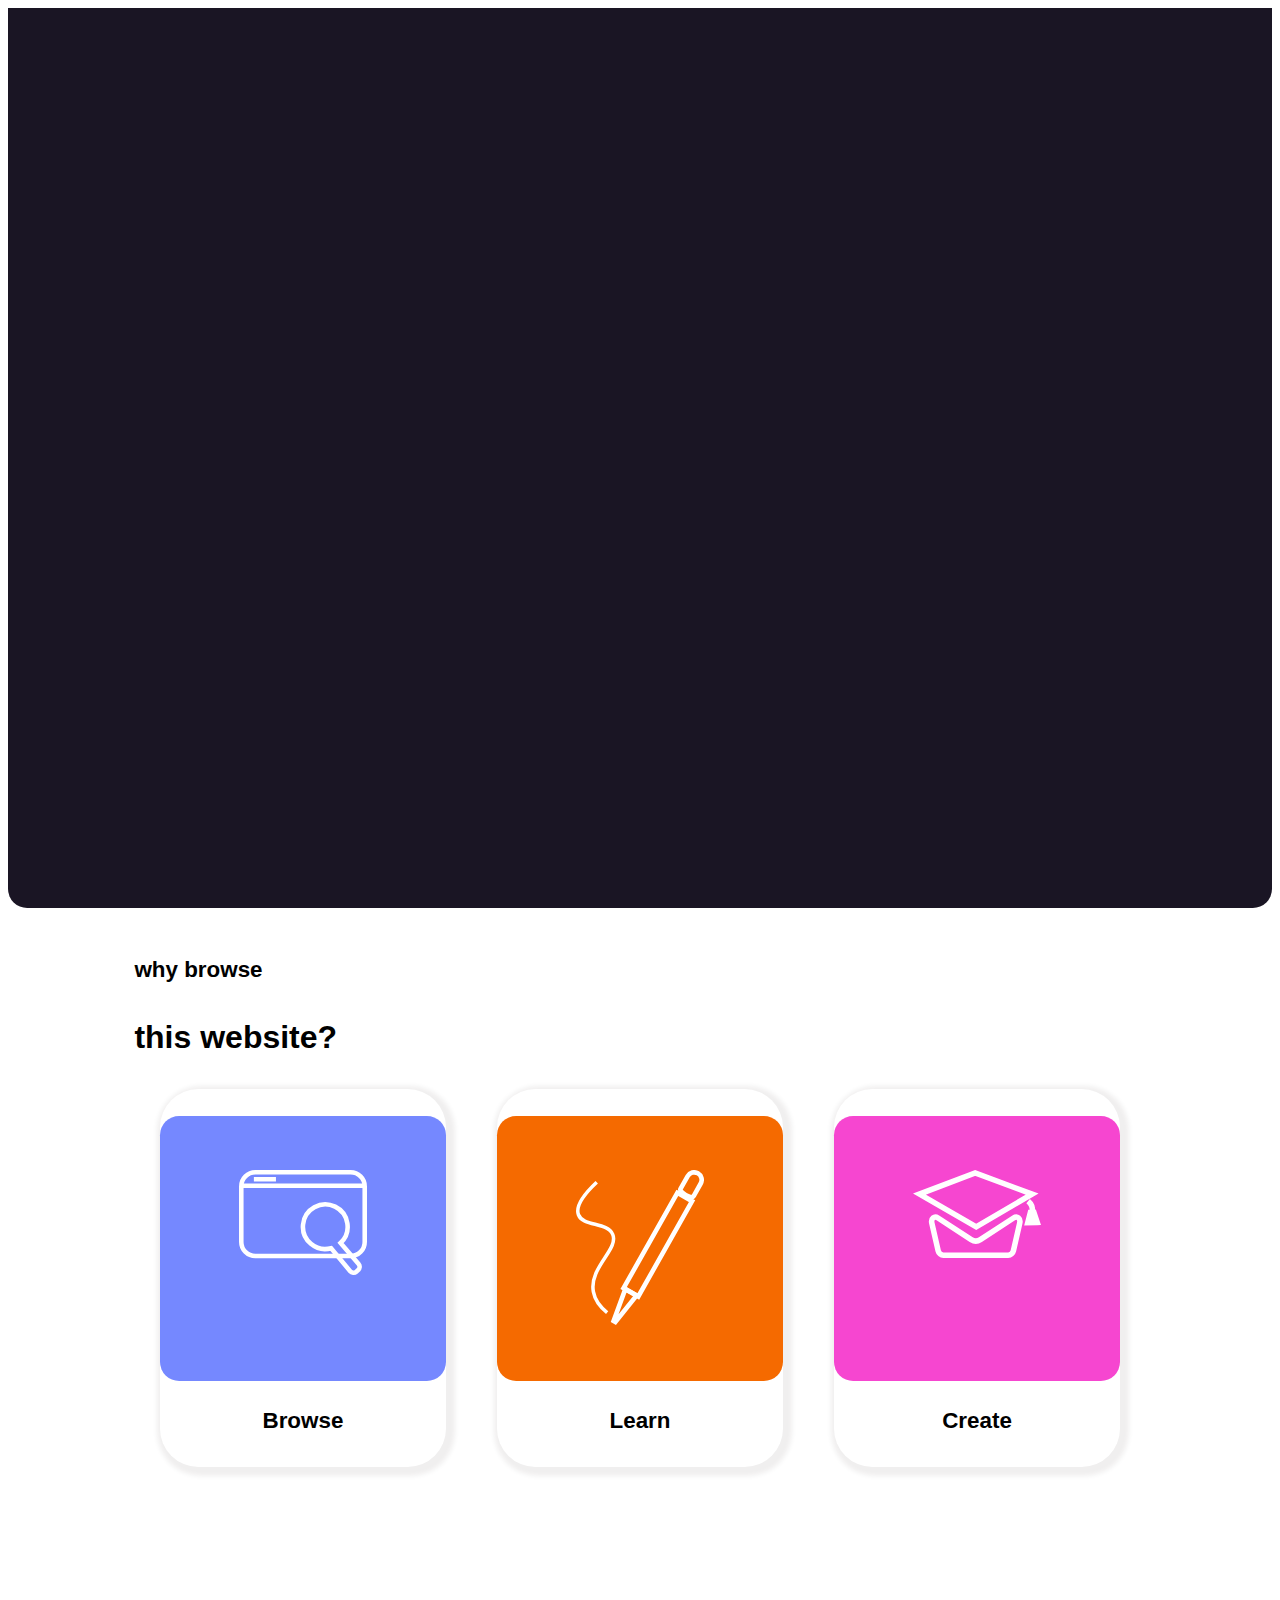
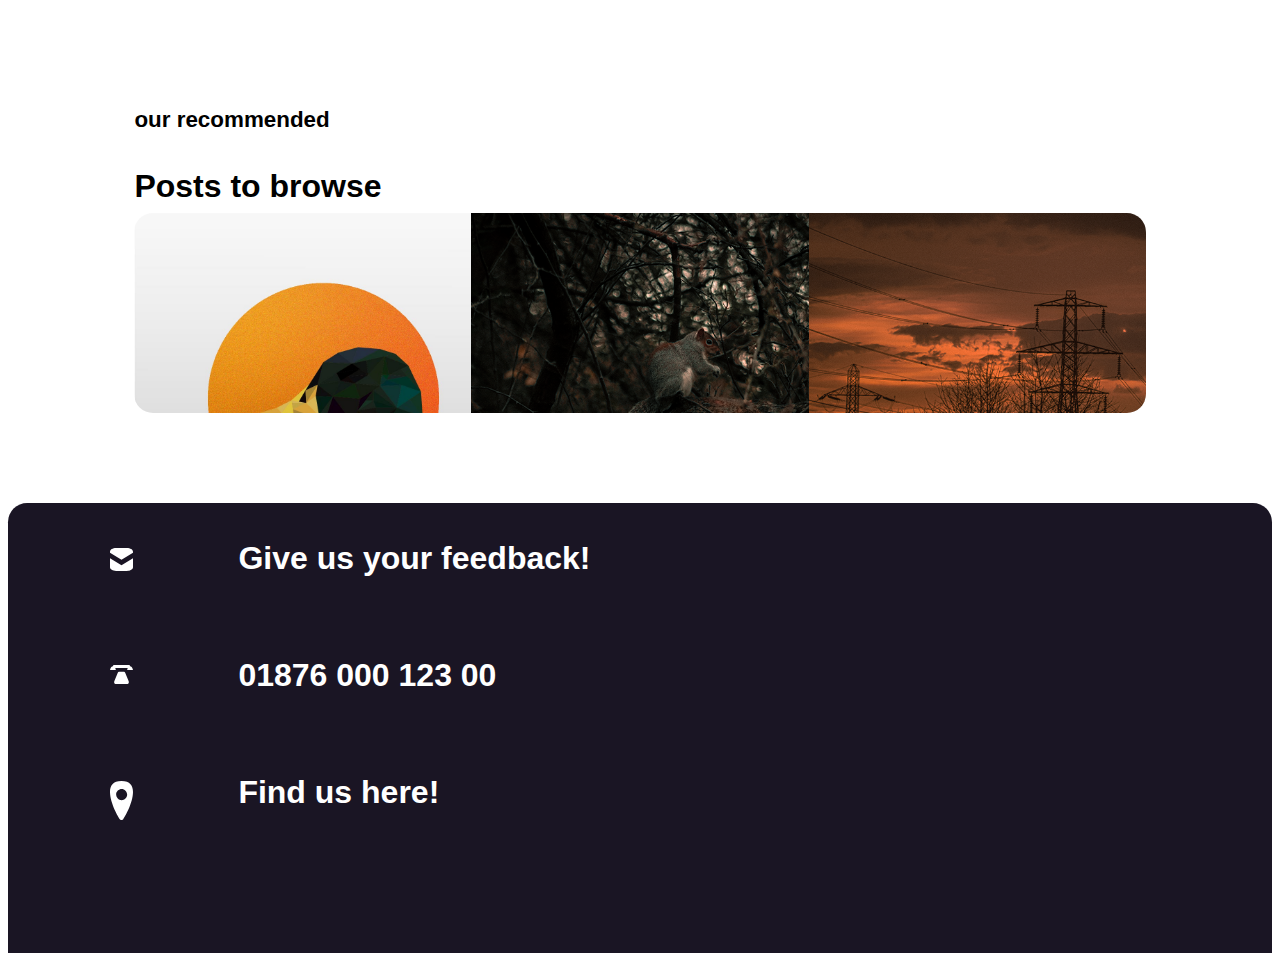
<file: Index.html>
<!DOCTYPE html>
<html lang="en" dir="ltr">

<head>
  <meta charset="utf-8">
  <meta name="viewport" content="width=device-width, initial-scale=1.0" />
  <link rel="stylesheet" href="CSS\Style.CSS">
  <title>Homepage</title>
  <script src="Javascript\Script.js"></script>
</head>

<body>



  <menu>
    <img class="Logo" src="Images\Icons\Logo\Light\Big\LogoLightBig.svg" alt="'Dutton Media'Logo">
        <div class="MenuButton">
          <a class="linkArea" href="Index.html" style="opacity: 40%;"><strong>Home</strong></a>
          <!--The 'a class=' identifies what this anchor is, the 'href' being the location where it will send the user, the <a></a> surrounding the word indicating that it will be utilised as the button in this scenario-->
          <a class="linkArea" href="Photography.html"><strong>Photograhy</strong></a>
          <a class="linkArea" href="DigitalArt.html"><strong>Digital Art</strong></a>
          <a class="linkArea" href="Animation.html"><strong>Animation</strong></a>
          <a class="linkArea" href="About.html"><strong>About us</strong></a>
          <a class="linkArea" href="Contact.html"><strong>Contact us</strong></a>
          <!--this is repeated 5 more times, creating a list which can be later CSS styled into a more apt menu-->
        </div>
  </menu>



      <header>
        <h1>hello</h1>
        <p class="TagLine">Welcome to <strong>DUTTON MEDIA</strong>, a collection of work created within my free time</p>
        <section class="MoveHomeHeadArt"><div class="center"><img id="img" src="Images\HeaderAnimations\WomanWaveAnim\womanwave0001.svg"></div></section>
      </header>
  <!--Juxtaposing the other page's '<header>' elements, this one is animated, the key identifier being the "img id="img"", pointing the html to the Javascript coding for the animation-->



  <article>
      <section>
        <h3>why browse</h3>
          <h2>this website?</h2>
      </section>
    
<!--Semantic tags once again being utilised-->

    <section>
      <div class="AboutButtons">
        <div class="AboutBox">
          <div class="AboutImage1" onclick="on()"><img id="AboutIcon" src="Images\Icons\Browse\BrowseIcon.svg" alt="Browse"></div>
          <!-- Once again, the W3Schools' (W3 Schools (2022)How TO - Overlay, How To Create an Overlay Effect. Available at:https://www.w3schools.com/howto/howto_css_overlay.asp (Accessed: April 28, 2022)) was utilised, allowing for the text boxes here to be created in the same fashion as was done before (in the 'About' section).-->
          <h3 class="AboutTXT">Browse</h3>
        </div>
            <div class="AboutBox">
              <div class="AboutImage2" onclick="on1()"><img id="AboutIcon" src="Images\Icons\Create\Create.svg" alt="Learn"></div>
              <h3 class="AboutTXT">Learn</h3>
            </div>
        <div class="AboutBox">
          <div class="AboutImage3 " onclick="on2()"><img id="AboutIcon" src="Images\Icons\Learn\Learn.svg" alt="Create"></div>
          <h3 class="AboutTXT">Create</h3>
        </div>
      </div>
  </section>


      <section>
            <div id="TextBox">
             
              <div id="TextBoxContent"><strong>Browse the content featured across the website, from photos to animated video and digital illustrations.</strong></div>
              <div class="closeIt" onclick="off()"><h4>x</h4></div>
            </div>
                <div id="TextBox1">
                  <div id="TextBoxContent"><strong>Learn from the featured content, from technical specifications of photos, to the editing processes behind animations and digital illustrations.</strong></div>
                  <div class="closeIt" onclick="off1() "><h4>x</h4></div>
                </div>
            <div id="TextBox2">
              <div id="TextBoxContent"><strong>From the knowledge and ideas presented here, learn to make your own creative projects!</strong></div>
              <div class="closeIt" onclick="off2()"><h4>x</h4></div>
            </div>
        </section>

<br><br><br>
            <section>
              <h3>our recommended</h3>
                <h2>Posts to browse</h2>
            </section>


        <section>
           <!-- employing new techniques, this tab was different from the rest, it's composure completely new. As such, the recommended psots had new DIV's created in a 'Section' semantic tag.-->
          <div class="ReccomendedContainer">
            <div class="Recommended1"><a href="DigitalArt.html">
              <img id="RecImg1" src="Images\Illustrations\Big\Duck.jpg" alt="Polygon Duck"></a>
              <!--here, images were surrounded with hyperlinks, the image also recieving an ID as to allow for later image scaling and adjustments-->
            </div>
            <div class="Recommended2"><a href="Photography.html">
              <img id="RecImg2" src="Images\Photos\Big\Animals\OBJCT.jpg" alt="Squirrel"></a>
            </div>
            <div class="Recommended3"><a href="Photography.html">
              <img id="RecImg3" src="Images\Photos\Big\ManmadeStructures\OBJCT_3.jpg" alt="PowerLines"></a>
            </div>
          </div>
        </section>
  </article>
  <footer>
    <div class="FooterGroup">
        <a href="Contact.html"><div class="FooterICON">
        <img id="FOOTERsvg" src="Images\Icons\Footer\ContactIcons\EmailLight.svg" alt="Message Icon">
      </div></a>
      <div class="FooterText">
        <h4>Give us your feedback!</h4>
      </div>
    </div>


    <div class="FooterGroup">
        <a href="Contact.html"><div class="FooterICON">
        <img id="FOOTERsvg" src="Images\Icons\Footer\ContactIcons\TelephoneLight.svg" alt="Phone Icon">
      </div></a>
      <div class="FooterText">
        <h4>01876 000 123 00</h4>

      </div>
    </div>




    <div class="FooterGroup">
      <a href="Contact.html"><div class="FooterICON">
        <img id="FOOTERsvg" src="Images\Icons\Footer\ContactIcons\LocationLight.svg" alt="Location Icon">
      </div></a>
      <div class="FooterText">
        <h4>Find us here!</h4>

      </div>
    </div>

  </footer>
</body>

</html>
</file>
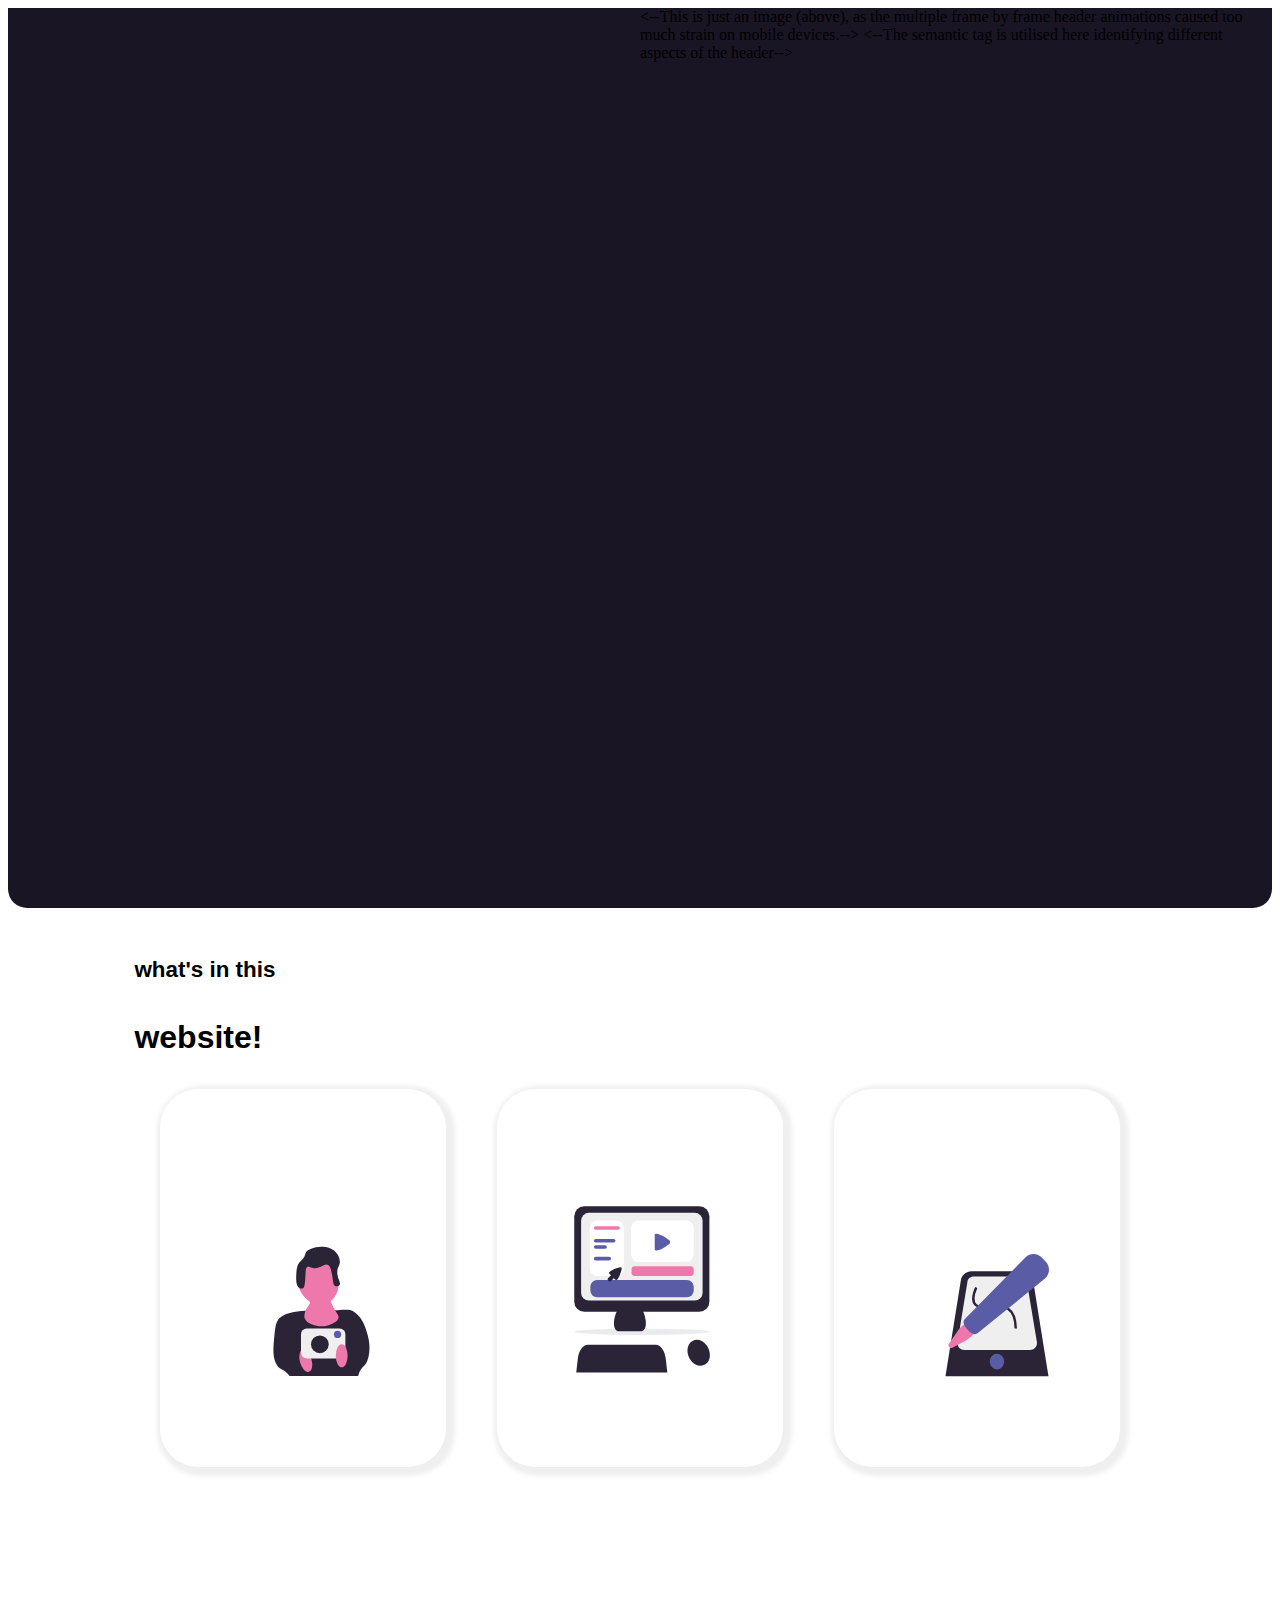
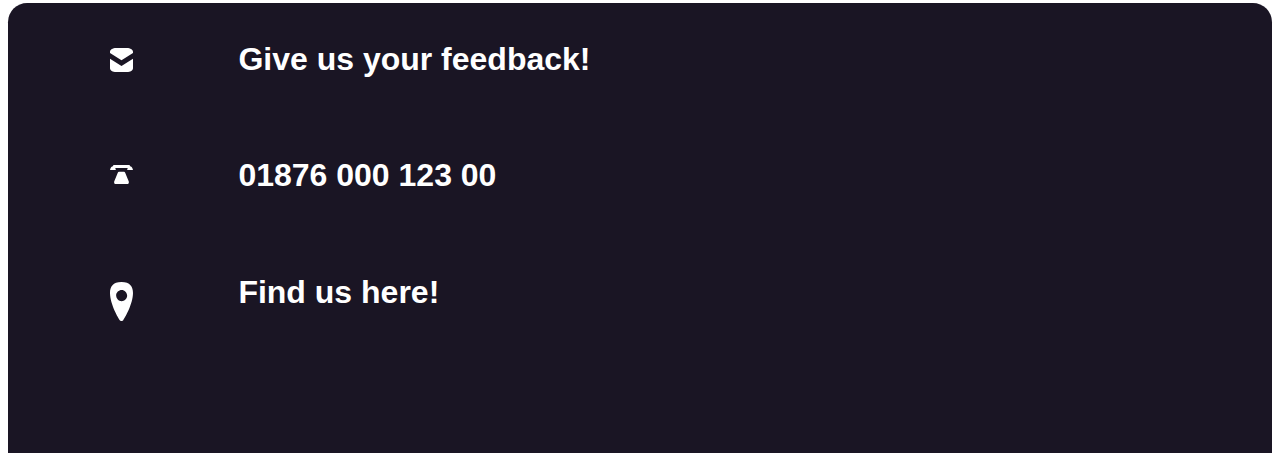
<file: About.html>
<!DOCTYPE html>
<html lang="en" dir="ltr">

<head>
  <meta charset="utf-8">
  <meta name="viewport" content="width=device-width, initial-scale=1.0" />
  <!-- this aids in resposive webs design, scaling contents based upon the device utilised to view the website -->
  <link rel="stylesheet" href="CSS\Style.CSS">
  <title>About us</title>
  <script src="Javascript\Script.js"></script>
   <!-- This links the Javascript file to the html, allowing for complex javascript tasks to be completed and effect tiems here-->
</head>

<body>
  <!--Here you can see many examples of Semantic Tags (as well as lots more throughout the code), this is utilised to help differentiate content for both computers and coders, helping both understand what they're seeing-->
  <menu>
    <img class="Logo" src="Images\Icons\Logo\Light\Big\LogoLightBig.svg" alt="'Dutton Media'Logo">
    <!--As they can be infinitely scaled up, '.SVG' assets were utilised for logos, allowing for a reponsive logo to match the websites reposnive design.-->

        <div class="MenuButton">
          <a class="linkArea" href="Index.html"><strong>Home</strong></a>
          <a class="linkArea" href="Photography.html"><strong>Photograhy</strong></a>
          <a class="linkArea" href="DigitalArt.html"><strong>Digital Art</strong></a>
          <a class="linkArea" href="Animation.html"><strong>Animation</strong></a>
          <a class="linkArea" href="About.html" style="opacity: 40%;"><strong>About us</strong></a>
          <a class="linkArea" href="Contact.html"><strong>Contact us</strong></a>
        </div>
  </menu>



      <header>
        <h1>about</h1>
        <p class="TagLine">Learn what this <strong>WEBSITE'S</strong> about and what content it contains</p>
        <!--the class is utilised on this paragraph a to allow for later adjustments of the text values of the paragrpah without affecting the orignal adjustment-->
        <section class="MoveHomeHeadArt4"><div class="center4"><img src="Images\HeaderAnimations\AboutAnim\About0040.svg"></div></section>
        <--This is just an image (above), as the multiple frame by frame header animations caused too much strain on mobile devices.-->
        <--The semantic tag is utilised here identifying different aspects of the header-->
      </header>



  <article>

    <section>
      <h3>what's in this</h3>
      <h2>website!</h2>
      <!--Different header tags are utilised throughout the document signifying various depths of headers and content in relation to one another-->
    </section>

        <section>
          <div class="AboutButtons">
            <div class="AboutBox">
              <!-- Below, the W3Schools' (W3 Schools (2022)How TO - Overlay, How To Create an Overlay Effect. Available at:https://www.w3schools.com/howto/howto_css_overlay.asp (Accessed: April 28, 2022)) was utilised, allowing for a text box to appear and disappear with some mild adjustments to its CSS stylings).-->
              <div class="AboutImage" onclick="on()"><img id="AboutIconNEW" src="Images\Icons\About\TabArt.svg" alt="Browse"></div>
            </div> <!--The "on()" function was moved from its original button to the image grouping, allowing for the entire image to be selected and activate the text box appearance-->
                <div class="AboutBox">
                  <div class="AboutImage" onclick="on1()"><img id="AboutIconNEW" src="Images\Icons\About\TabArt2.svg" alt="Learn"></div>
                </div>
            <div class="AboutBox">
              <div class="AboutImage" onclick="on2()"><img id="AboutIconNEW" src="Images\Icons\About\TabArt3.svg" alt="Create"></div>
            </div>
          </div>
      </section>

      <section>
            <div id="TextBox">
              <div id="TextBoxContent"><strong>View the photography that I have explored, researched and experimented within my own time, as well as presenting the overall technical details of the various images across three individual themes.</strong></div>
              <div class="closeIt" onclick="off()"><h4>x</h4></div>
              
            </div>
                <div id="TextBox1">
                  <div id="TextBoxContent"><strong>See the end products of short videos I have planned and created in my spare time and the editing processes which I applied to them.</strong></div>
                  <div class="closeIt" onclick="off1() "><h4>x</h4></div> <!--here, the onclick listener is moved from its original button to an 'x'-->
                </div>
            <div id="TextBox2">
              <div id="TextBoxContent"><strong>Explore through the various digital illustrations which I have created in my spare time and my working process behind creating them.</strong></div>
              <div class="closeIt" onclick="off2()"><h4>x</h4></div>
            </div>
        </section>


  </article>




<!-- as explained prior, semantic elemetns were utilised, the footer not an acception for this-->
  <footer>
    <div class="FooterGroup">
        <a href="Contact.html"><div class="FooterICON">
        <img id="FOOTERsvg" src="Images\Icons\Footer\ContactIcons\EmailLight.svg" alt="Message Icon">
      </div></a>
      <div class="FooterText">
        <h4>Give us your feedback!</h4>
      </div>
    </div>
    
    <!--the footer had information separated into several DIV's for ease of traversing the files and arranging their contents with CSS styling-->


    <div class="FooterGroup">
        <a href="Contact.html"><div class="FooterICON">
        <img id="FOOTERsvg" src="Images\Icons\Footer\ContactIcons\TelephoneLight.svg" alt="Phone Icon">
      </div></a>
      <div class="FooterText">
        <h4>01876 000 123 00</h4>

      </div>
    </div>

    <div class="FooterGroup">
      <a href="Contact.html"><div class="FooterICON">
        <!--The Respective pages for these icons were then linked accordingly-->
        <img id="FOOTERsvg" src="Images\Icons\Footer\ContactIcons\LocationLight.svg" alt="Location Icon">
      </div></a>
      <div class="FooterText">
        <h4>Find us here!</h4>

      </div>
    </div>

  </footer>
</body>

</html>
</file>
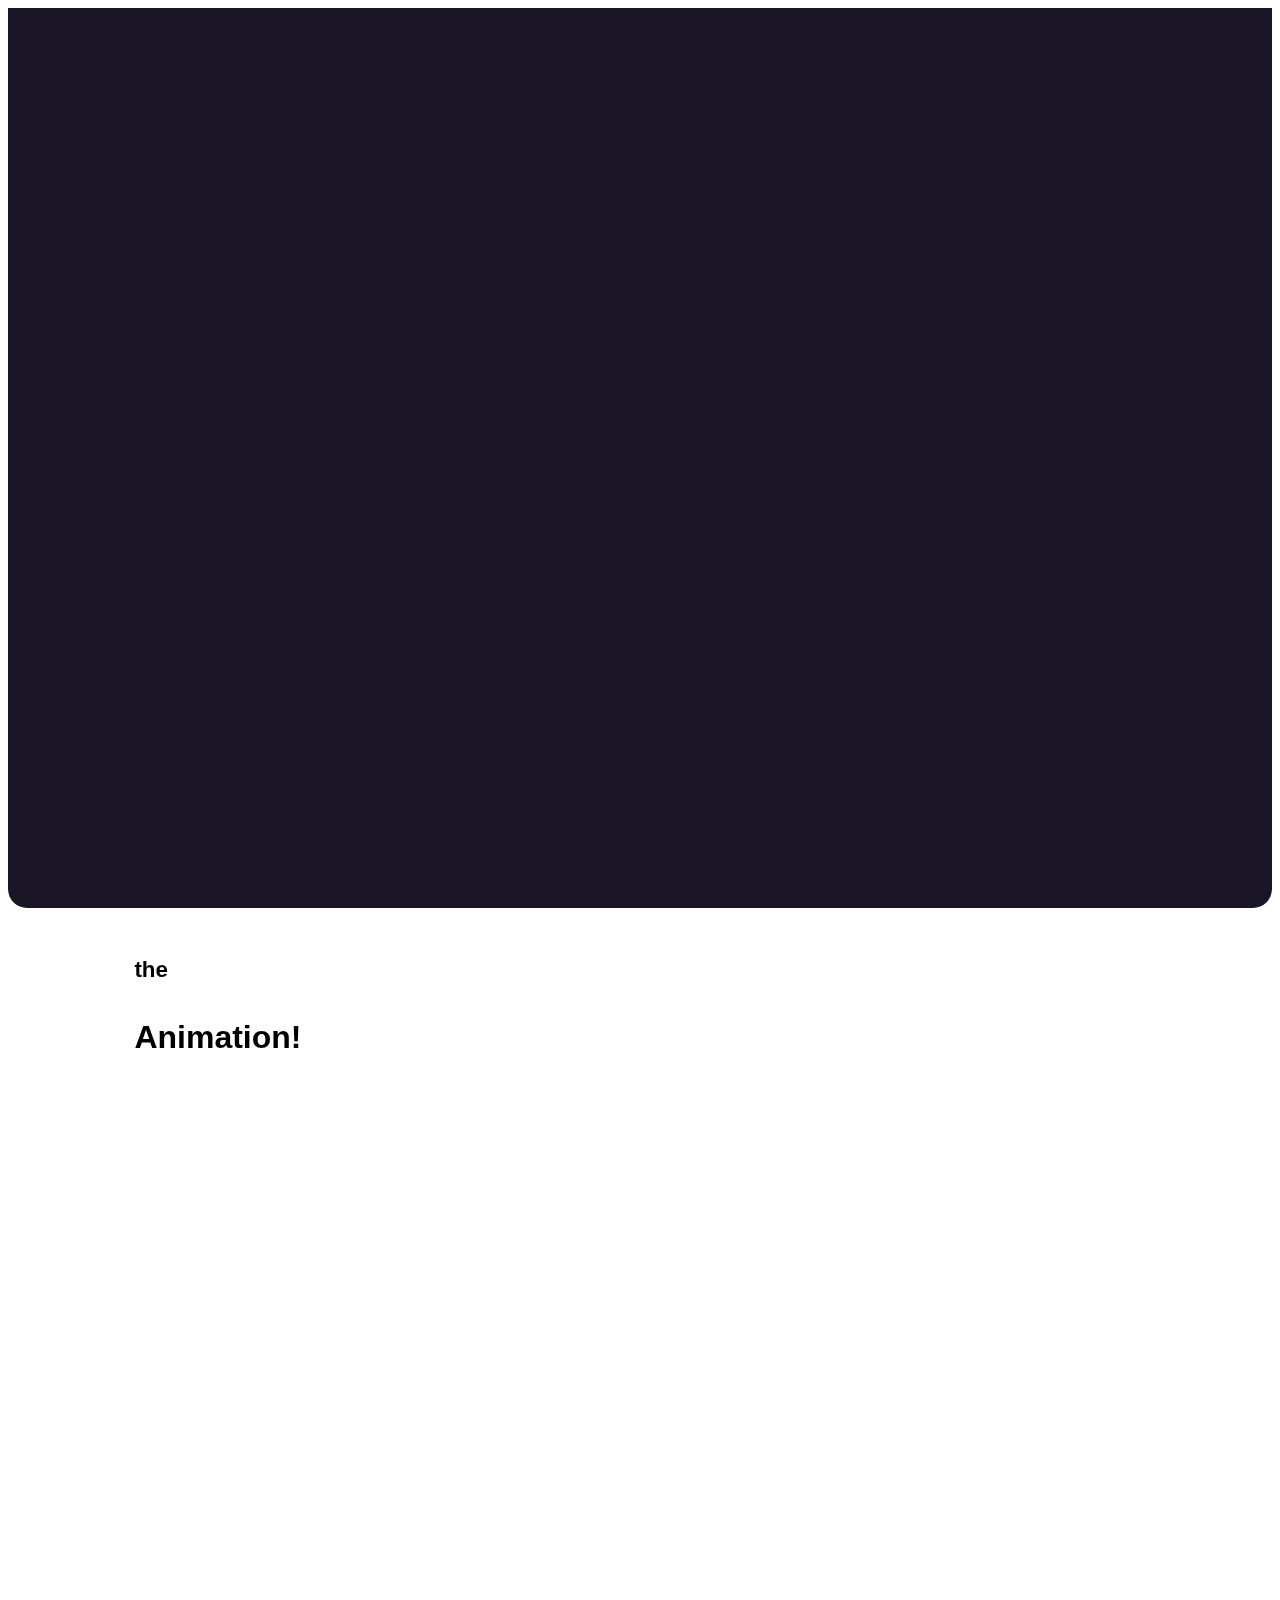
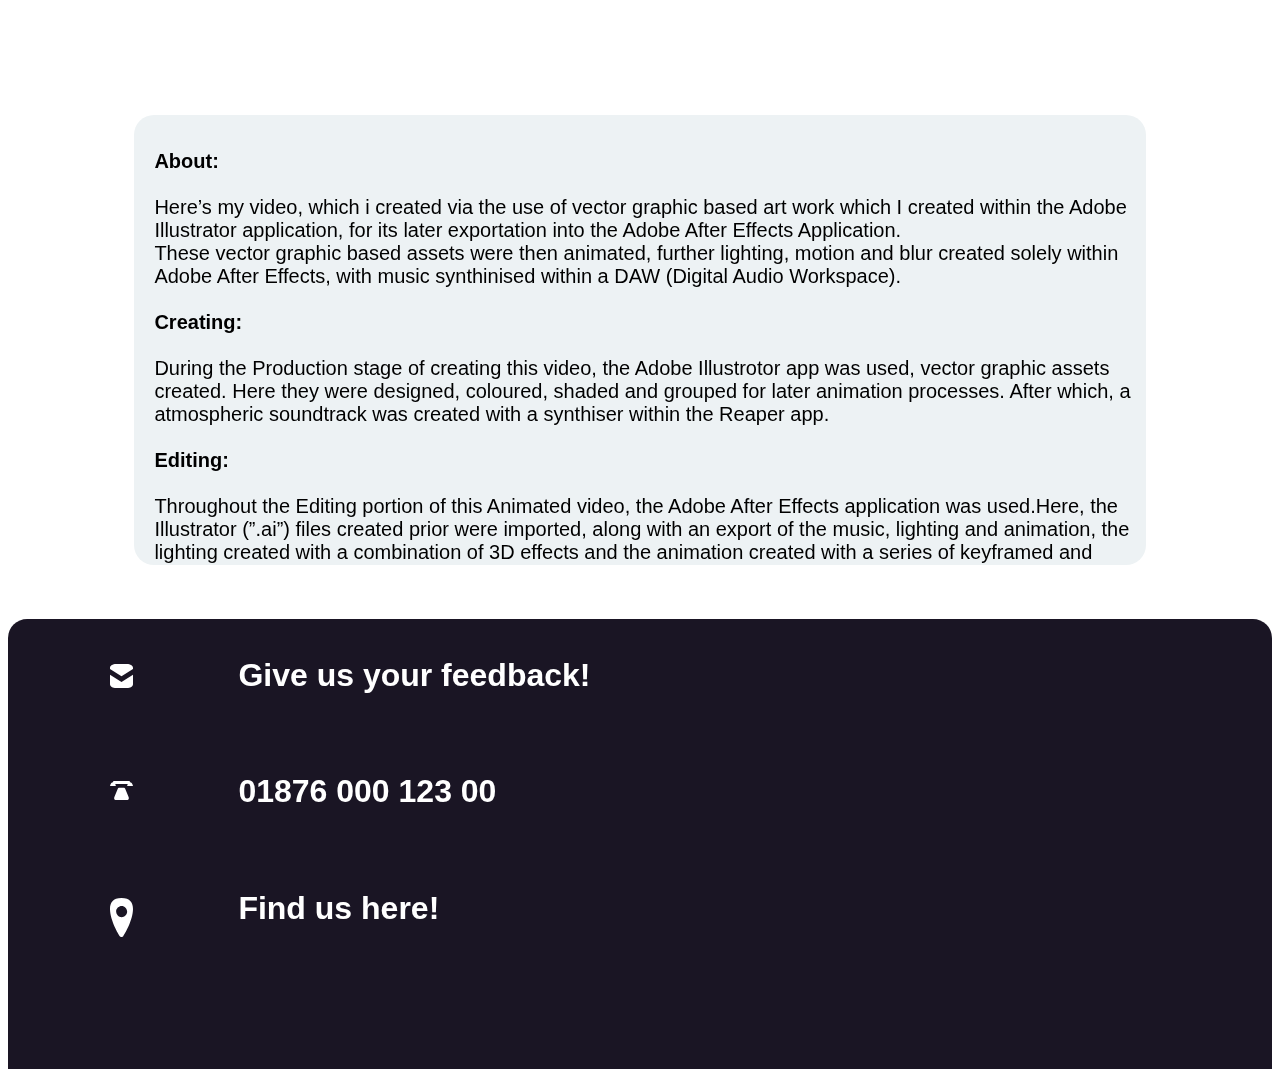
<file: Animation.html>
<!DOCTYPE html>
<html lang="en" dir="ltr">

<head>
  <meta charset="utf-8">
  <meta name="viewport" content="width=device-width, initial-scale=1.0" />
  <link rel="stylesheet" href="CSS\Style.CSS">
  <title>Animation</title>
  <script src="Javascript\Script.js"></script>
</head>

<body>
  <menu>
    <img class="Logo" src="Images\Icons\Logo\Light\Big\LogoLightBig.svg" alt="'Dutton Media'Logo">

        <div class="MenuButton">
          <a class="linkArea" href="Index.html" ><strong>Home</strong></a>
          <a class="linkArea" href="Photography.html"><strong>Photograhy</strong></a>
          <a class="linkArea" href="DigitalArt.html"><strong>Digital Art</strong></a>
          <a class="linkArea" href="Animation.html" style="opacity: 40%;"><strong>Animation</strong></a>
          <!--to idnetify what page the user is on, this inline style (opacity) was utilised on each page's 'current tab', easing accesibility and traversal of the website-->
          <a class="linkArea" href="About.html"><strong>About us</strong></a>
          <a class="linkArea" href="Contact.html"><strong>Contact us</strong></a>
        </div>
  </menu>



      <header>
        <script id="headerHomeAnim"></script>
        <h1>animation</h1>
        <p class="TagLine">Disocver my <strong>ANIMATION</strong>, and how it was made!</p>
        <!--The strong Value is utilised here, making the text it surrounds bold and a visual stand-out-->
        <section class="MoveHomeHeadArt5"><div class="center5"><img src="Images\HeaderAnimations\AnmationCircAnim\Anim0003.svg"></div></section>
      </header>

<!--See 'About' for insight for more insight on the above information-->

  <article>
    <section>
      <h3>the</h3>
      <h2>Animation!</h2>
      <!--H elements once again used, now in a stylistic fashion allowin control and visually customisation of different lines of text in a title.-->
    </section>


    <section>
      <!-- in order to embed the animation, it was uploaded onto Youtube, the video then embeded into the code by utilising the 'Share>Embed' chain of actions, simply pasting in the below "iframe", allowing for high video quality on the website without a loss of user or site performance-->
      <iframe src="https://www.youtube.com/embed/oAG-PljitoQ" title="YouTube video player" frameborder="0" allow="accelerometer; autoplay; clipboard-write; encrypted-media; gyroscope; picture-in-picture" allowfullscreen></iframe>
    </section>
<br>

    <section class="AnimDesc">
      <p id="animPara"><strong>About:</strong><br><br>
        Here’s my video, which i created via the use of vector graphic based art work which I created within the Adobe Illustrator application, for its later exportation into the Adobe After Effects Application.
        <br>These vector graphic based assets were then animated, further lighting, motion and blur created solely within Adobe After Effects, with music synthinised within a DAW (Digital Audio Workspace).
        <br><br>
        <strong>Creating:</strong><br><br>
        During the Production stage of creating this video, the Adobe Illustrotor app was used, vector graphic assets created. Here they were designed, coloured, shaded and grouped for later animation processes. After which, a atmospheric soundtrack was created with a synthiser within the Reaper app.
        <br><br>
        <strong>Editing:</strong><br><br>
        Throughout the Editing portion of this Animated video, the Adobe After Effects application was used.Here, the Illustrator (”.ai”) files created prior were imported, along with an export of the music, lighting and animation, the lighting created with a combination of 3D effects and the animation created with a series of keyframed and parented compositions.

      </p>

    </section>


<!--semantic Elements again utilised, separating the code-->
  </article>




  <br><br><br>
  <footer>
    <div class="FooterGroup">
        <a href="Contact.html"><div class="FooterICON">
        <img id="FOOTERsvg" src="Images\Icons\Footer\ContactIcons\EmailLight.svg" alt="Message Icon">
      </div></a>
      <div class="FooterText">
        <h4>Give us your feedback!</h4>
      </div>
    </div>


    <div class="FooterGroup">
        <a href="Contact.html"><div class="FooterICON">
        <img id="FOOTERsvg" src="Images\Icons\Footer\ContactIcons\TelephoneLight.svg" alt="Phone Icon">
      </div></a>
      <div class="FooterText">
        <h4>01876 000 123 00</h4>

      </div>
    </div>

    <div class="FooterGroup">
      <a href="Contact.html"><div class="FooterICON">
        <img id="FOOTERsvg" src="Images\Icons\Footer\ContactIcons\LocationLight.svg" alt="Location Icon">
      </div></a>
      <div class="FooterText">
        <h4>Find us here!</h4>

      </div>
    </div>
  </footer>
</body>

</html>
</file>
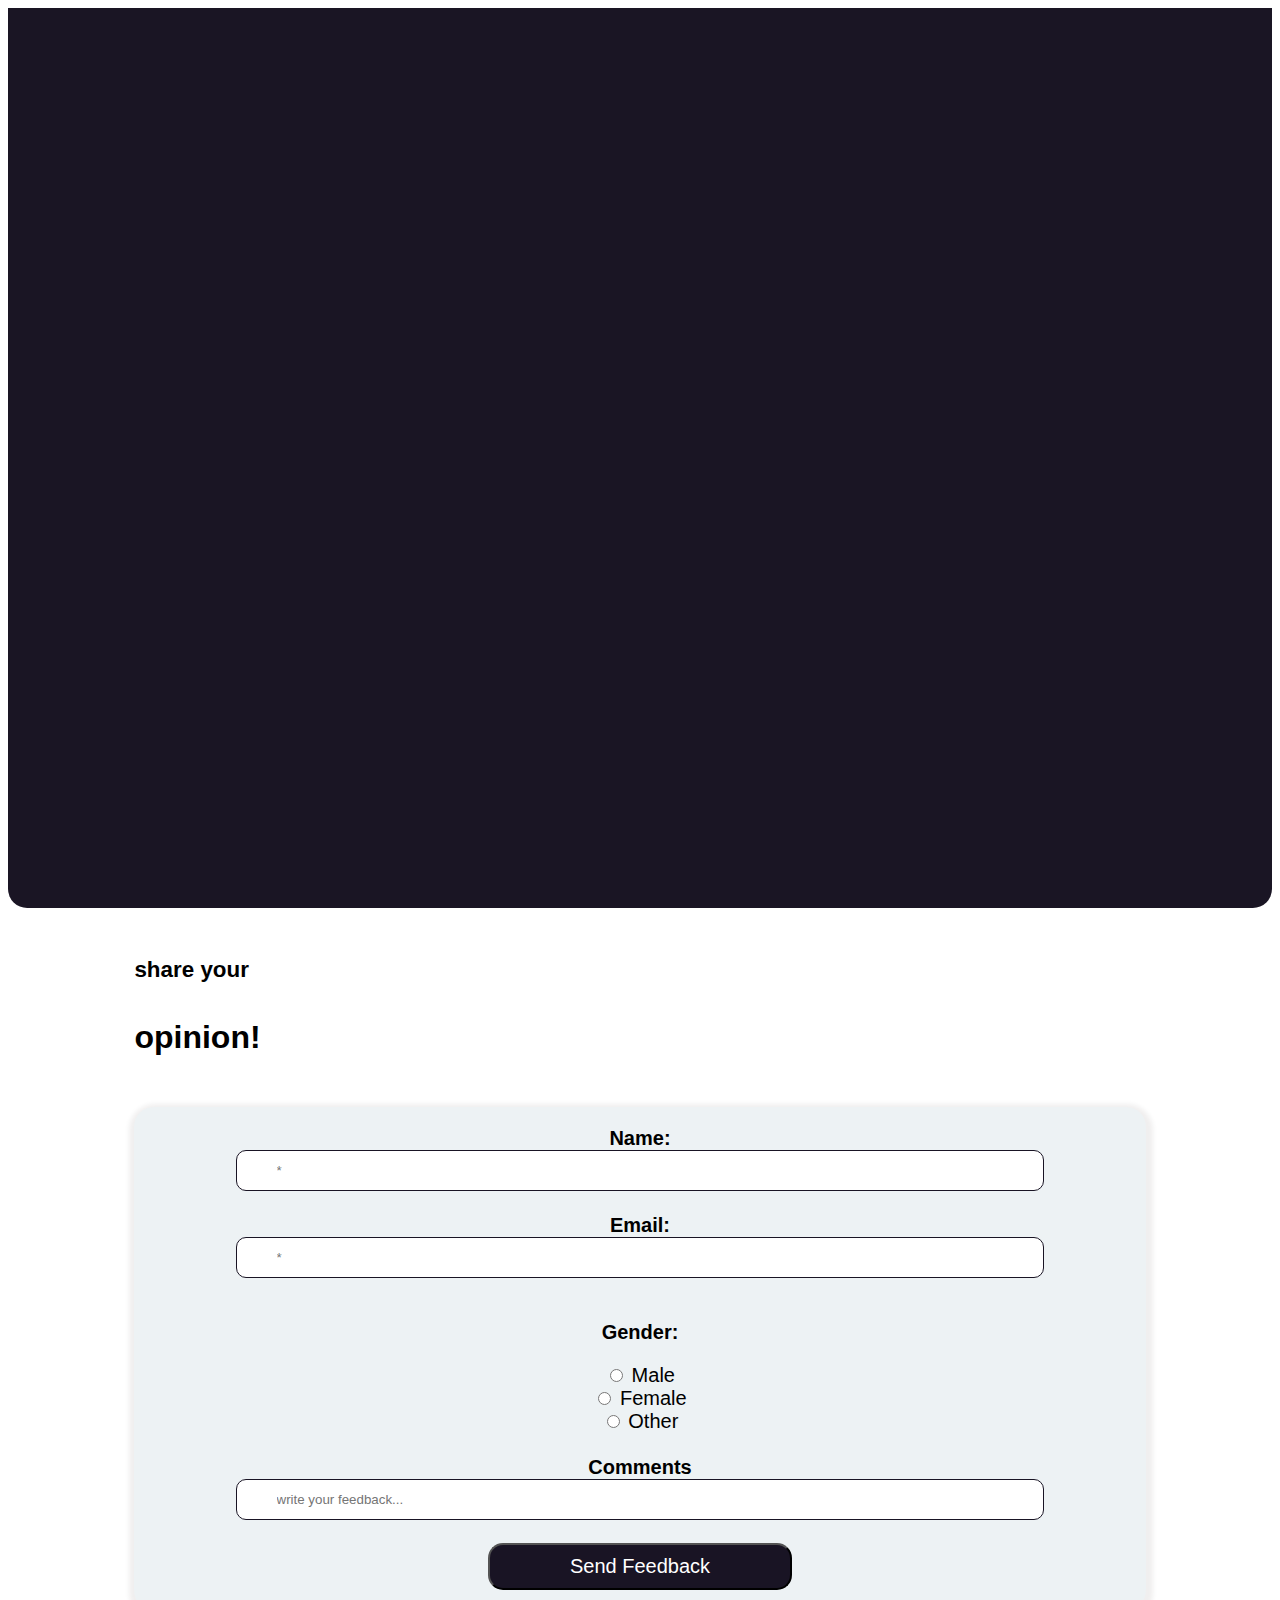
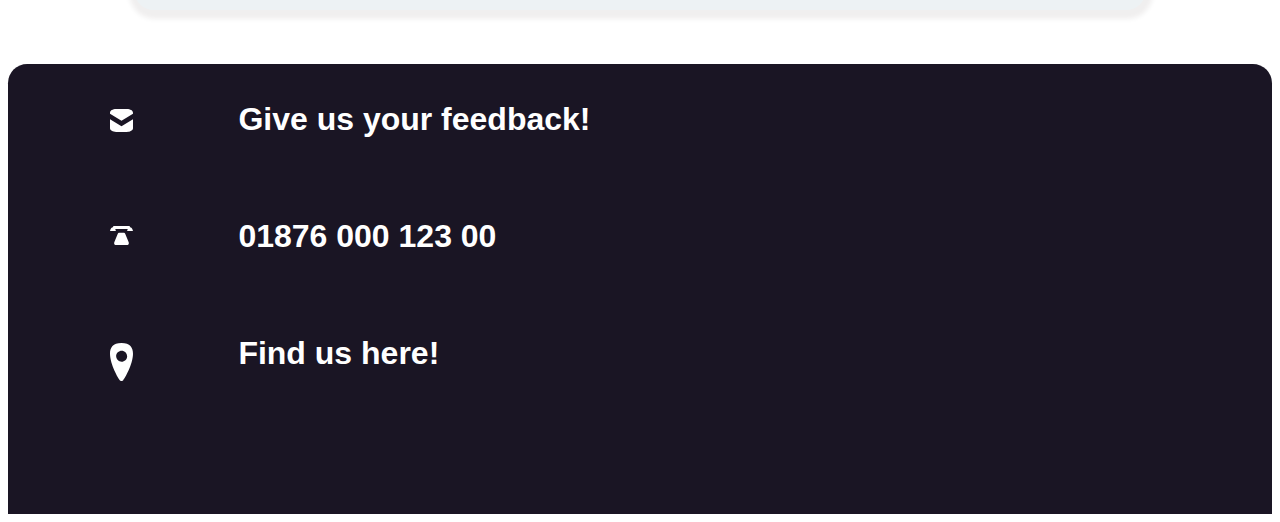
<file: Contact.html>
<!DOCTYPE html>
<html lang="en" dir="ltr">

<head>
  <meta charset="utf-8">
  <meta name="viewport" content="width=device-width, initial-scale=1.0" />
  <link rel="stylesheet" href="CSS\Style.CSS">
  <title>Contact</title>
  <script src="Javascript\Script.js"></script>
 
</head>

<body>
  <menu>
    <img class="Logo" src="Images\Icons\Logo\Light\Big\LogoLightBig.svg" alt="'Dutton Media'Logo">

        <div class="MenuButton">
          <a class="linkArea" href="Index.html"><strong>Home</strong></a>
          <a class="linkArea" href="Photography.html"><strong>Photograhy</strong></a>
          <a class="linkArea" href="DigitalArt.html"><strong>Digital Art</strong></a>
          <a class="linkArea" href="Animation.html"><strong>Animation</strong></a>
          <a class="linkArea" href="About.html"><strong>About us</strong></a>
          <a class="linkArea" href="Contact.html" style="opacity: 40%;"><strong>Contact us</strong></a>
        </div>
  </menu>



      <header>
        <script id="headerHomeAnim"></script>
        <h1>contact</h1>
        <p class="TagLine">Find our <strong>CONTACT INFO</strong>, so you can give us your feedback!</p>
        <section class="MoveHomeHeadArt3"><div class="center3"><img src="Images\HeaderAnimations\ContactArmAnim\Contact0001.svg"></div></section>
      </header>

 <!--See 'About' for insight for more insight on the above information-->

  <article>
    <h3>share your</h3>
    <h2>opinion!</h2>
<br>
<form id="form1" action="thanks.html">
  <!--here, a 'form' element was utilised, applying the knowledge learned from the information provided by Dr. Francesc Martí in his "Working with Forms"(2022) Lab task (Marti, F. (2022) Working with Forms. Available at: https://francescmarti00.github.io/dmu-multimedia/lab-reader.html?Forms-PouchDB.md (Accessed: 24 March 2022)), to produce a realsitc looking document-->

        <label for="name"><strong>Name:</strong></label><br>
        <input type="text" id="name" placeholder="*" name="name" required><br><br>
<!--labels are utilised to inform the user on what the following unput needs inserting into it-->
        <label for="email"><strong>Email:</strong></label><br>
        <input type="text" id="email" placeholder="*" name="email" required><br><br>
<!--the "placeholder="*""> was utilised, asserting to the user what information is mandatory to be filled out-->
        <p><strong>Gender:</strong></p>
        <input type="radio" id="male" name="gender" value="male">
  <!--the "input type="radio" is utilised here, allowing for the creation of a multipel choice answer list-->
        <label for="male">Male</label><br>
        <input type="radio" id="female" name="gender" value="female">
        <label for="female">Female</label><br>
        <input type="radio" id="other" name="gender" value="other">
        <label for="other">Other</label><br><br>

        <label for="comments"><strong>Comments</strong></label><br>
        <input type="text" id="comments" placeholder="write your feedback..." name="comments" required><br><br>
<!--the button is placed here to submit the form, placed at the end of the document so the particpants dont feel rushed.-->
        <button id="addUserFeedbackButton">Send Feedback</button>

</form>
  </article>
  <!--closing off, we see the use of semantic elements again, maintaining the sense of order-->

  <br><br><br>
  <footer>
    <div class="FooterGroup">
        <a href="Contact.html"><div class="FooterICON">
        <img id="FOOTERsvg" src="Images\Icons\Footer\ContactIcons\EmailLight.svg" alt="Message Icon">
      </div></a>
      <div class="FooterText">
        <h4>Give us your feedback!</h4>
      </div>
    </div>


    <div class="FooterGroup">
        <a href="Contact.html"><div class="FooterICON">
        <img id="FOOTERsvg" src="Images\Icons\Footer\ContactIcons\TelephoneLight.svg" alt="Phone Icon">
      </div></a>
      <div class="FooterText">
        <h4>01876 000 123 00</h4>

      </div>
    </div>

    <div class="FooterGroup">
      <a href="Contact.html"><div class="FooterICON">
        <img id="FOOTERsvg" src="Images\Icons\Footer\ContactIcons\LocationLight.svg" alt="Location Icon">
      </div></a>
      <div class="FooterText">
        <h4>Find us here!</h4>

      </div>
    </div>

  </footer>









</body>

</html>
</file>
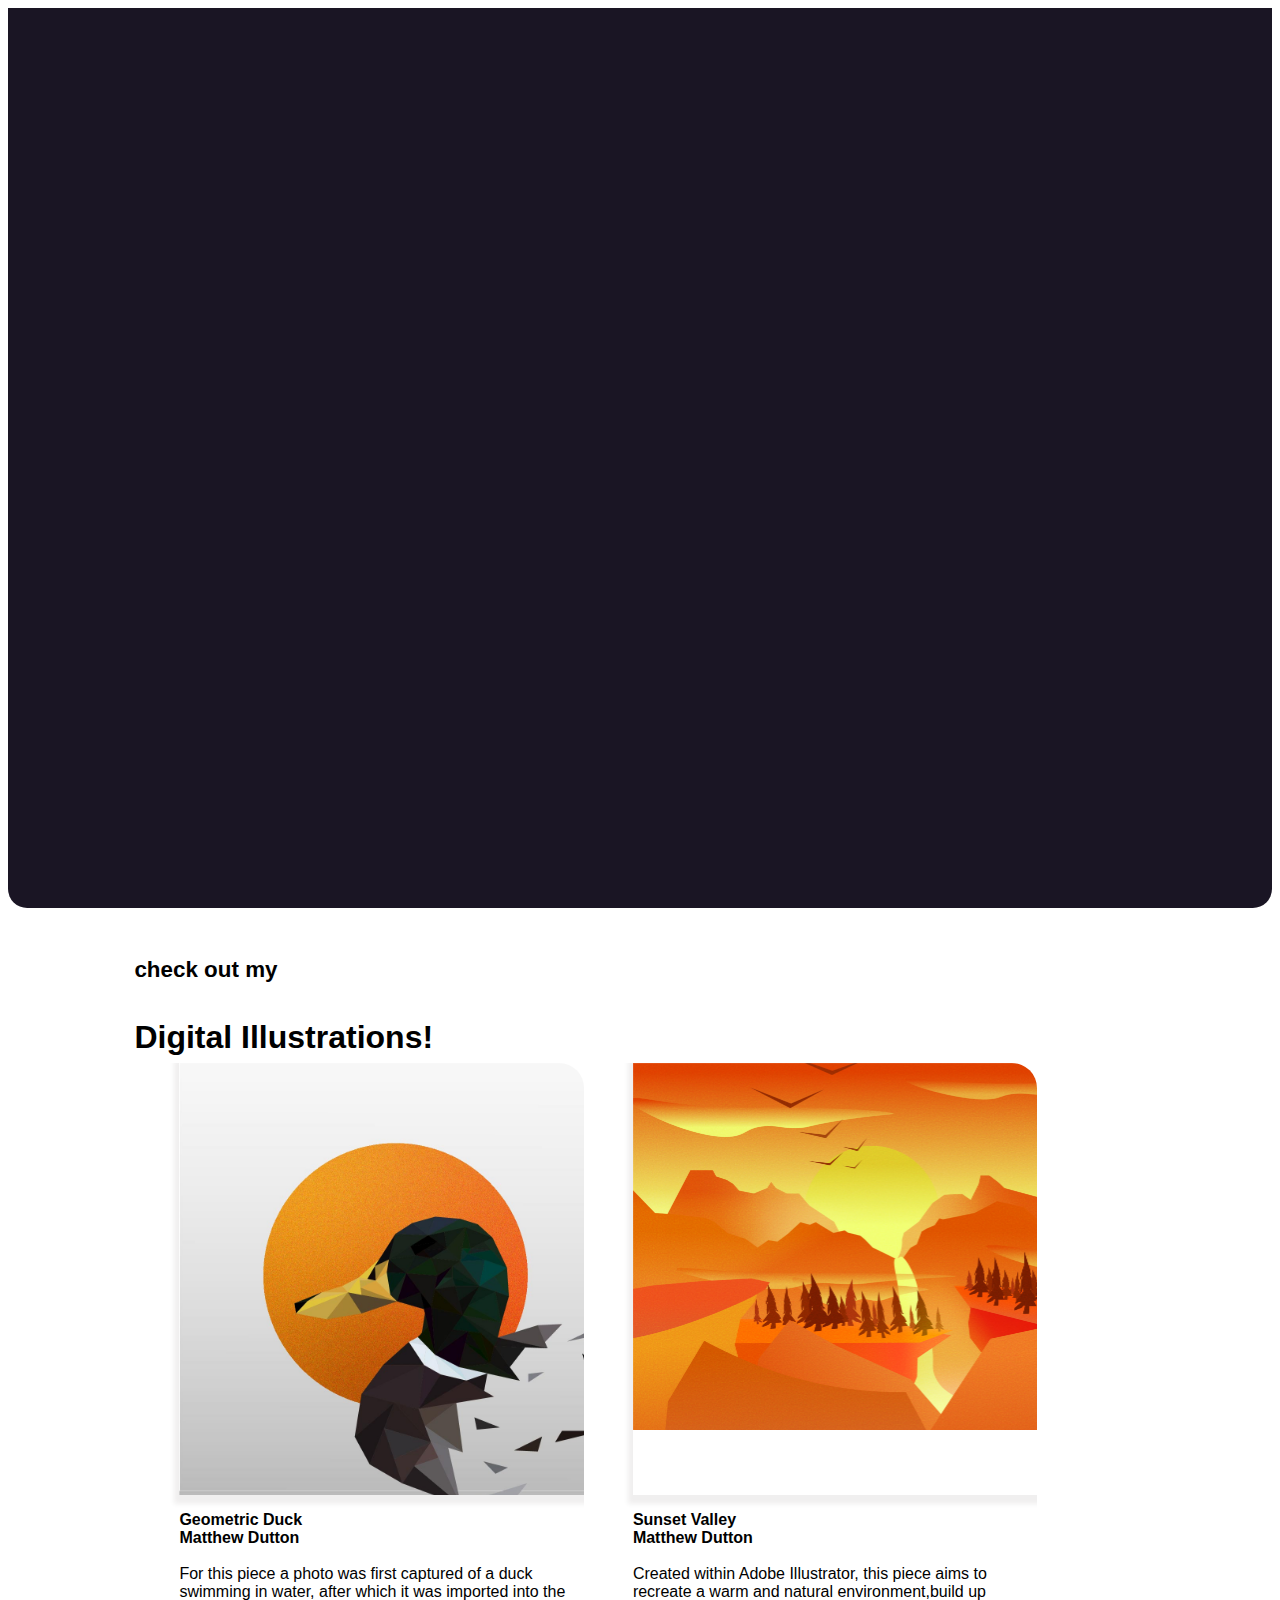
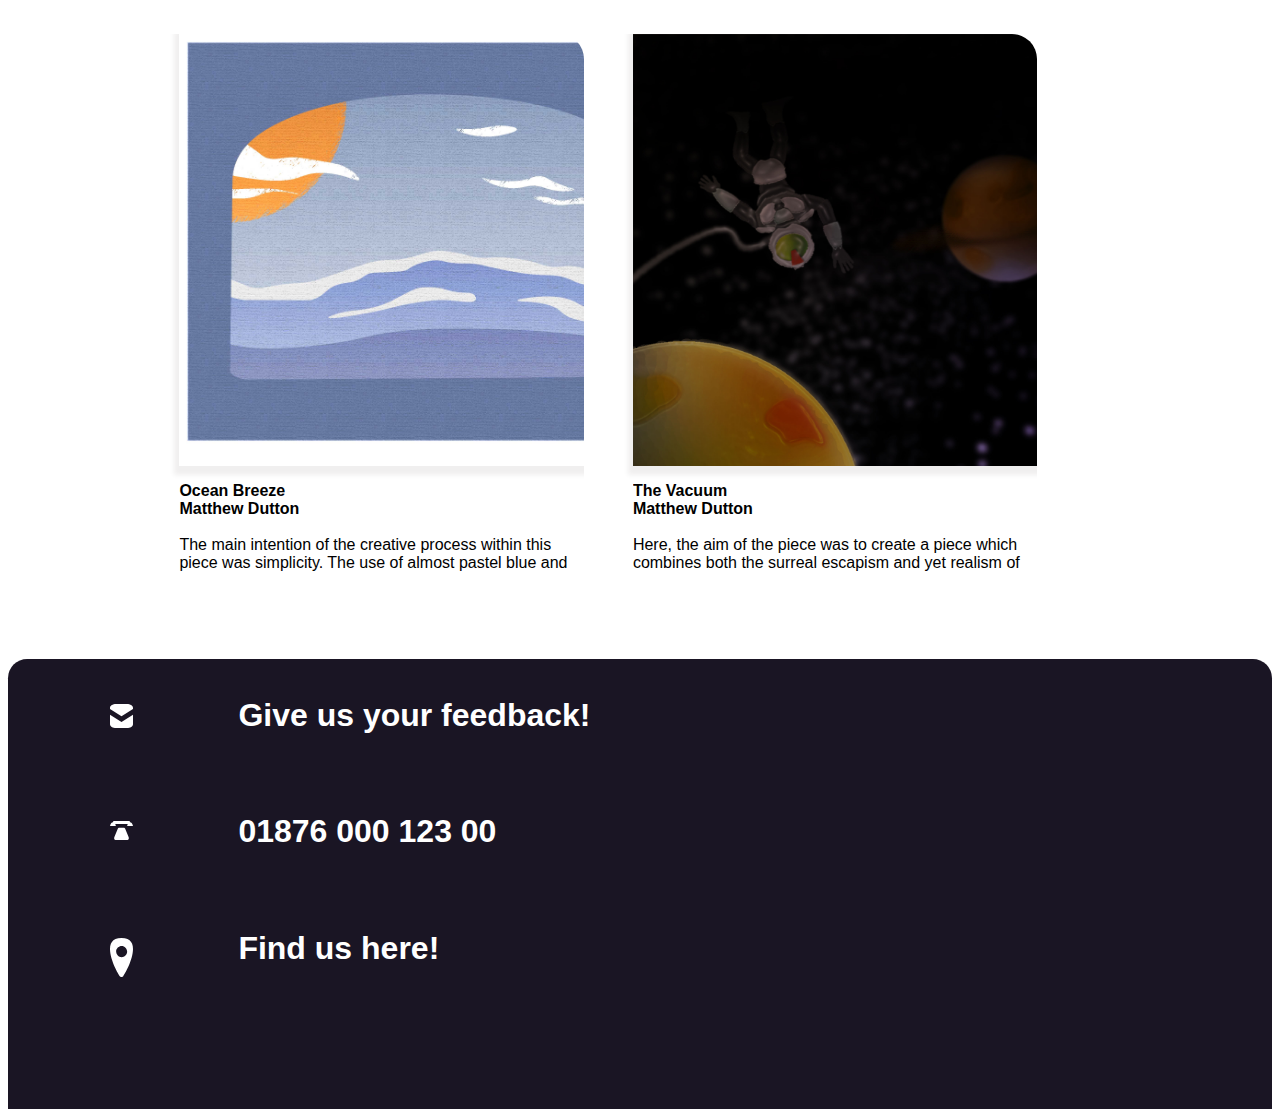
<file: DigitalArt.html>
<!DOCTYPE html>
<html lang="en" dir="ltr">

<head>
  <meta charset="utf-8">
  <meta name="viewport" content="width=device-width, initial-scale=1.0" />
  <link rel="stylesheet" href="CSS\Style.CSS">
  <title>Digital Illustrations</title>
  <script src="Javascript\Script.js"></script>
</head>

<body>
  <menu>
    <img class="Logo" src="Images\Icons\Logo\Light\Big\LogoLightBig.svg" alt="'Dutton Media'Logo">

        <div class="MenuButton">
          <a class="linkArea" href="Index.html"><strong>Home</strong></a>
          <a class="linkArea" href="Photography.html"><strong>Photograhy</strong></a>
          <a class="linkArea" href="DigitalArt.html" style="opacity: 40%;"><strong>Digital Art</strong></a>
          <a class="linkArea" href="Animation.html"><strong>Animation</strong></a>
          <a class="linkArea" href="About.html"><strong>About us</strong></a>
          <a class="linkArea" href="Contact.html"><strong>Contact us</strong></a>
        </div>
  </menu>



      <header>
        <h1>illustrations</h1>
        <p class="TagLine">Find out what's <strong>POSSIBLE</strong>, when you ditch the pen and paper</p>
        <section class="MoveHomeHeadArt2"><div class="center2"><img src="Images\HeaderAnimations\IllustrationsAnim\Illustrations0001.svg"></div></section>
      </header>



  <article>
    <section>
      <h3>check out my</h3>
      <h2>Digital Illustrations!</h2>
    </section>

<!--See 'About' for insight for more insight on the above information-->
    
    

    <section>
      <div class="ArtTile">
        <div class="ArtTimg"><img id="ArtTileScale" src="Images\Illustrations\Big\Duck.jpg" alt="Triangle Duck Art"></div>
          <div class="ArtTtext"><p><strong>Geometric Duck<br>Matthew Dutton</strong><br><br> For this piece a photo was first captured of a duck swimming in water, after which it was imported into the Adobe Illustrator application, the outline followed and filled in with the ‘Pen Tool’, creating triangles across the parts of the image containing the duck, each filled with simplified colour grabs of their respective areas, creating this abstract piece.
          </p></div>
        <!--here, the "ArtTile" Div elements were created, allowing for infomarion and images to be tied to one moveable element, .jpg files included for their lower storage take up-->
      </div>

      <div class="ArtTile">
        <div class="ArtTimg"><img id="ArtTileScale" src="Images\Illustrations\Big\OrangeLandscape.jpg" alt="Triangle Duck Art"></div>
          <div class="ArtTtext"><p><strong>Sunset Valley<br>Matthew Dutton</strong><br><br> Created within Adobe Illustrator, this piece aims to recreate a warm and natural environment,build up indications of landscape, with the piece combining a juxtaposition of the calm and serenity of the Sunset subject, with the unnatural mathematical visual style of Vector Art.
          </p></div>
      </div>

      <div class="ArtTile">
        <div class="ArtTimg"><img id="ArtTileScale" src="Images\Illustrations\Big\Sky.jpg" alt="Triangle Duck Art"></div>
          <div class="ArtTtext"><p><strong>Ocean Breeze<br>Matthew Dutton</strong><br><br> The main intention of the creative process within this piece was simplicity. The use of almost pastel blue and orange tones embellishes a sense of tranquillity and comfort unto the viewer, a window shape utilised as to create a sense of disconnect, and craving for this sense of peace.
          </p></div>
      </div>
<!--this is repeated, different image files inserted into each 'ArtTile'-->
      <div class="ArtTile">
        <div class="ArtTimg"><img id="ArtTileScale" src="Images\Illustrations\Big\Space.jpg" alt="Triangle Duck Art"></div>
          <div class="ArtTtext"><p><strong>The Vacuum<br>Matthew Dutton</strong><br><br> Here, the aim of the piece was to create a piece which combines both the surreal escapism and yet realism of the modern Science Fiction genre, with the childlike simplicity of the utilised style, as is exaggerated by the colour palette used across the piece.
          </p></div>
      </div>




    </section>
  </article>



  <br><br><br>
  <footer>
    <div class="FooterGroup">
        <a href="Contact.html"><div class="FooterICON">
        <img id="FOOTERsvg" src="Images\Icons\Footer\ContactIcons\EmailLight.svg" alt="Message Icon">
      </div></a>
      <div class="FooterText">
        <h4>Give us your feedback!</h4>
      </div>
    </div>


    <div class="FooterGroup">
        <a href="Contact.html"><div class="FooterICON">
        <img id="FOOTERsvg" src="Images\Icons\Footer\ContactIcons\TelephoneLight.svg" alt="Phone Icon">
      </div></a>
      <div class="FooterText">
        <h4>01876 000 123 00</h4>

      </div>
    </div>

    <div class="FooterGroup">
      <a href="Contact.html"><div class="FooterICON">
        <img id="FOOTERsvg" src="Images\Icons\Footer\ContactIcons\LocationLight.svg" alt="Location Icon">
      </div></a>
      <div class="FooterText">
        <h4>Find us here!</h4>

      </div>
    </div>
  </footer>
</body>

</html>
</file>
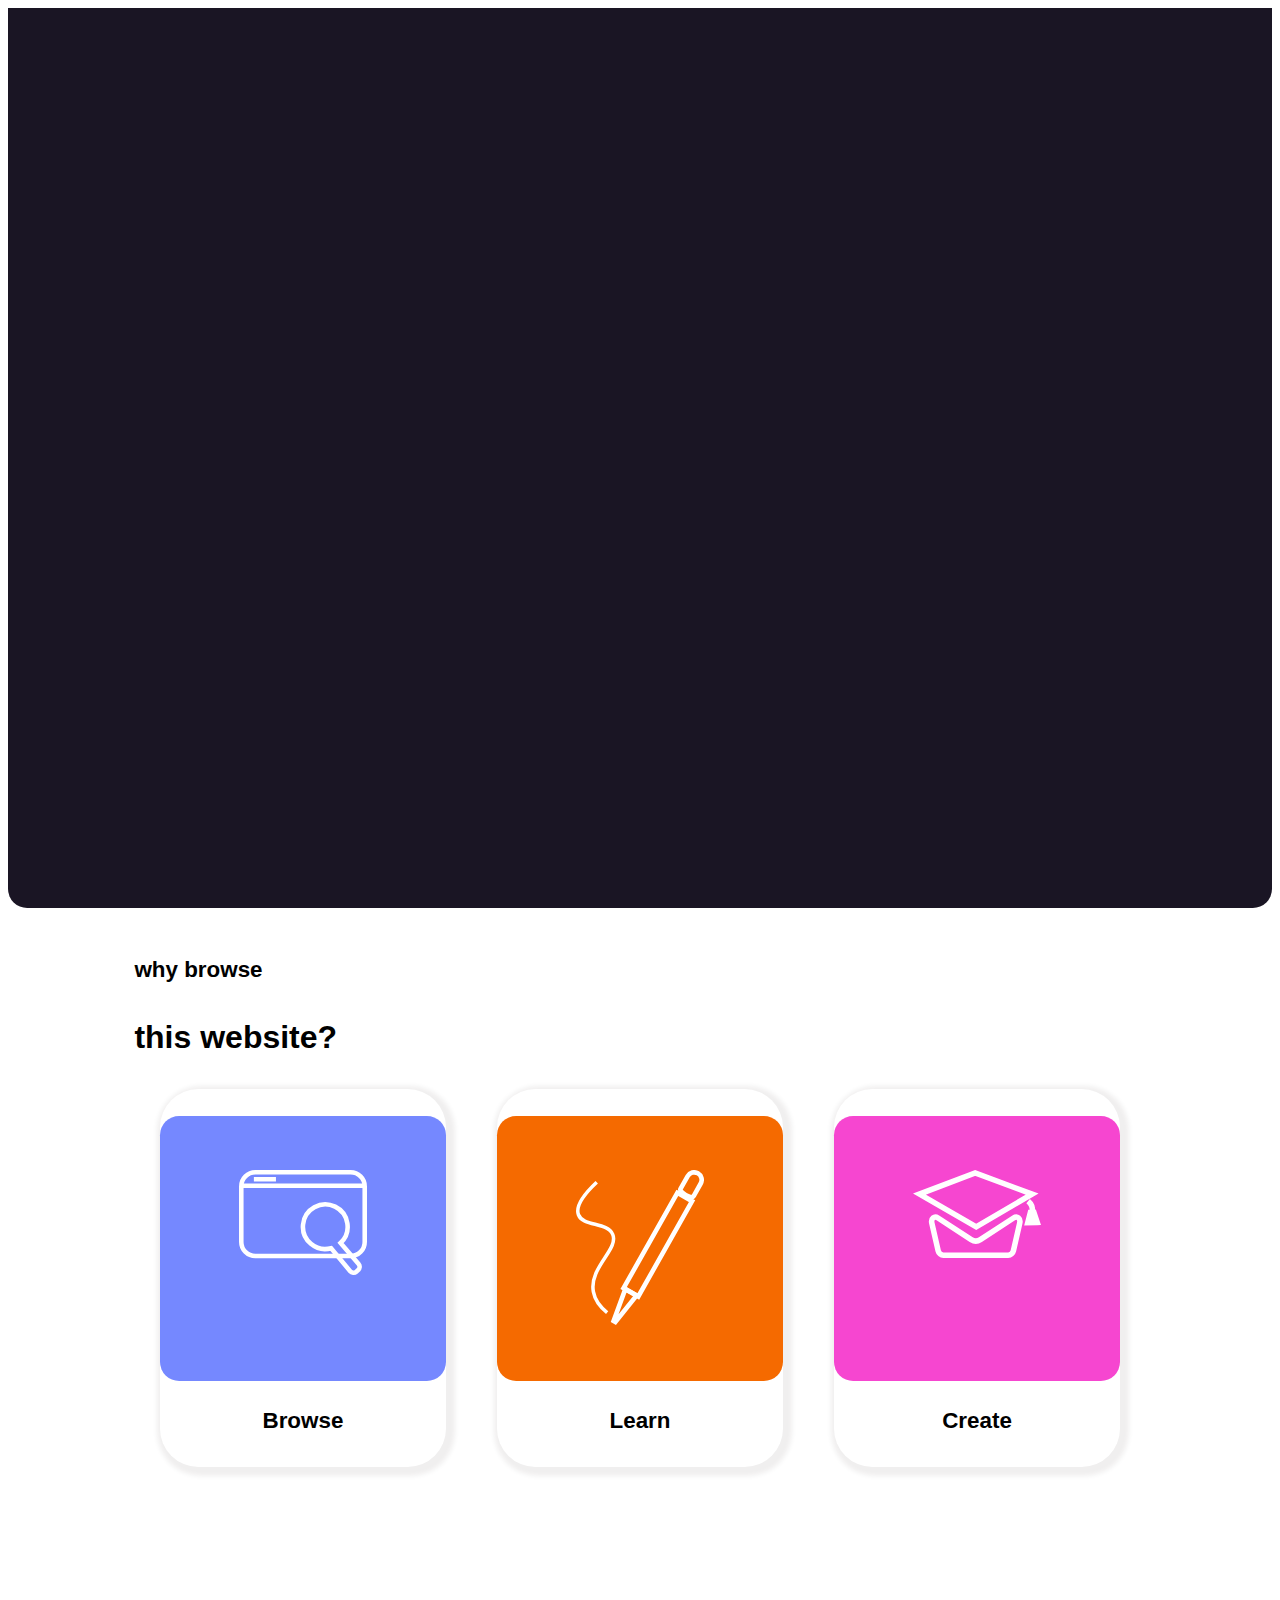
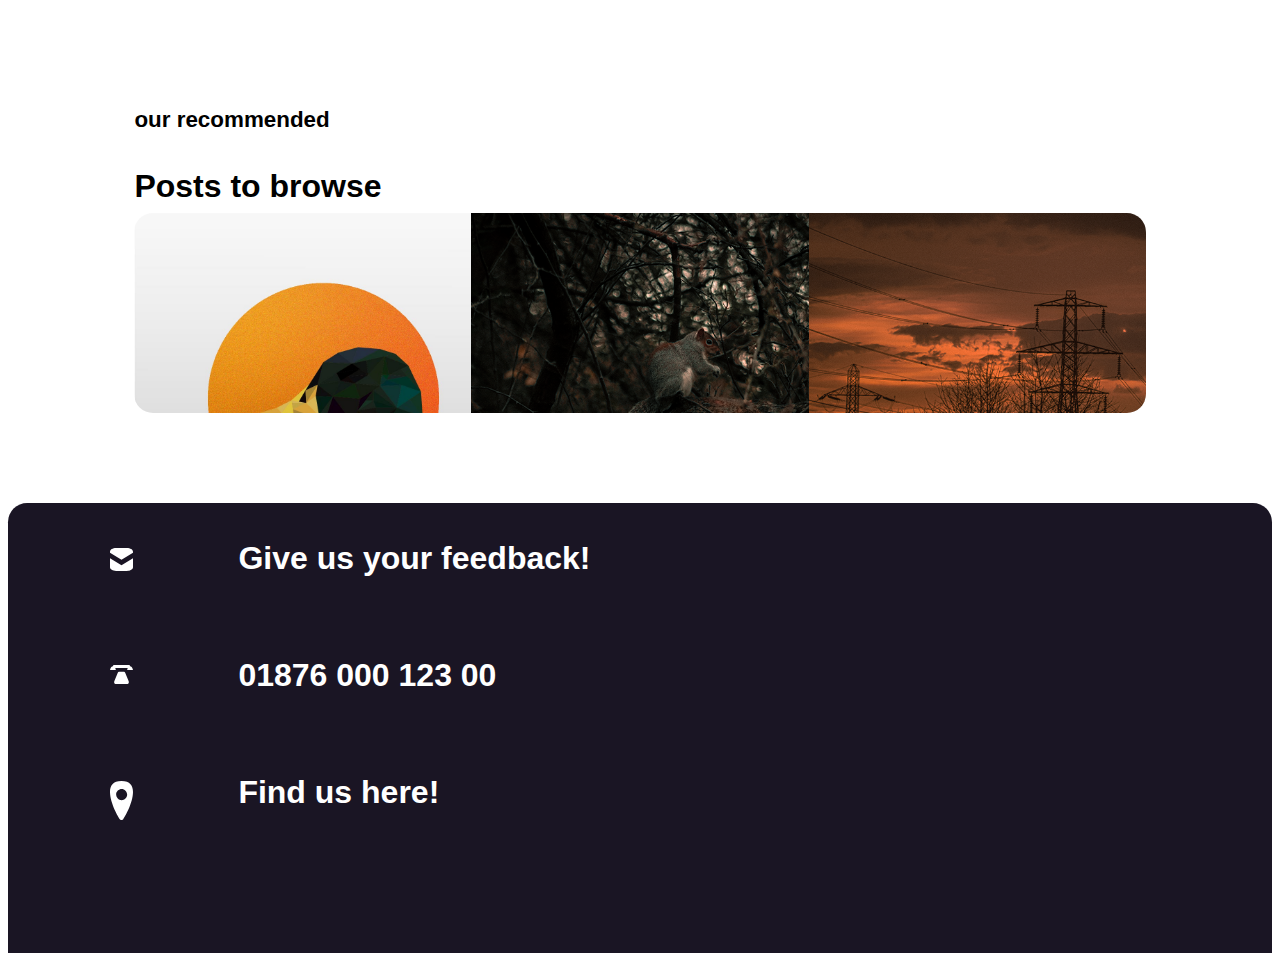
<file: Homepage.html>
<!DOCTYPE html>
<html lang="en" dir="ltr">

<head>
  <meta charset="utf-8">
  <meta name="viewport" content="width=device-width, initial-scale=1.0" />
  <link rel="stylesheet" href="CSS\Style.CSS">
  <title>Homepage</title>
  <script src="Javascript\Script.js"></script>
</head>

<body>



  <menu>
    <img class="Logo" src="Images\Icons\Logo\Light\Big\LogoLightBig.svg" alt="'Dutton Media'Logo">
        <div class="MenuButton">
          <a class="linkArea" href="Homepage.html" style="opacity: 40%;"><strong>Home</strong></a>
          <a class="linkArea" href="Photography.html"><strong>Photograhy</strong></a>
          <a class="linkArea" href="DigitalArt.html"><strong>Digital Art</strong></a>
          <a class="linkArea" href="Animation.html"><strong>Animation</strong></a>
          <a class="linkArea" href="About.html"><strong>About us</strong></a>
          <a class="linkArea" href="Contact.html"><strong>Contact us</strong></a>
        </div>
  </menu>



      <header>
        <h1>hello</h1>
        <p class="TagLine">Welcome to <strong>DUTTON MEDIA</strong>, a collection of work created within my free time</p>
        <section class="MoveHomeHeadArt"><div class="center"><img id="img" src="Images\HeaderAnimations\WomanWaveAnim\womanwave0001.svg"></div></section>
      </header>



  <article>
      <section>
        <h3>why browse</h3>
          <h2>this website?</h2>
      </section>


    <section>
      <div class="AboutButtons">
        <div class="AboutBox">
          <div class="AboutImage1" onclick="on()"><img id="AboutIcon" src="Images\Icons\Browse\BrowseIcon.svg" alt="Browse"></div>
          <h3 class="AboutTXT">Browse</h3>
        </div>
            <div class="AboutBox">
              <div class="AboutImage2" onclick="on1()"><img id="AboutIcon" src="Images\Icons\Create\Create.svg" alt="Learn"></div>
              <h3 class="AboutTXT">Learn</h3>
            </div>
        <div class="AboutBox">
          <div class="AboutImage3 " onclick="on2()"><img id="AboutIcon" src="Images\Icons\Learn\Learn.svg" alt="Create"></div>
          <h3 class="AboutTXT">Create</h3>
        </div>
      </div>
  </section>


      <section>
            <div id="TextBox">
              <div id="TextBoxContent"><strong>Browse the content featured across the website, from photos to animated video and digital illustrations.</strong></div>
              <div class="closeIt" onclick="off()"><h4>x</h4></div>
            </div>
                <div id="TextBox1">
                  <div id="TextBoxContent"><strong>Learn from the featured content, from technical specifications of photos, to the editing processes behind animations and digital illustrations.</strong></div>
                  <div class="closeIt" onclick="off1() "><h4>x</h4></div>
                </div>
            <div id="TextBox2">
              <div id="TextBoxContent"><strong>From the knowledge and ideas presented here, learn to make your own creative projects!</strong></div>
              <div class="closeIt" onclick="off2()"><h4>x</h4></div>
            </div>
        </section>

<br><br><br>
            <section>
              <h3>our recommended</h3>
                <h2>Posts to browse</h2>
            </section>


        <section>
          <div class="ReccomendedContainer">
            <div class="Recommended1"><a href="DigitalArt.html">
              <img id="RecImg1" src="Images\Illustrations\Big\Duck.jpg" alt="Polygon Duck"></a>
            </div>
            <div class="Recommended2"><a href="Photography.html">
              <img id="RecImg2" src="Images\Photos\Big\Animals\OBJCT.jpg" alt="Squirrel"></a>
            </div>
            <div class="Recommended3"><a href="Photography.html">
              <img id="RecImg3" src="Images\Photos\Big\ManmadeStructures\OBJCT_3.jpg" alt="PowerLines"></a>
            </div>
          </div>
        </section>
  </article>
  <footer>
    <div class="FooterGroup">
        <a href="Contact.html"><div class="FooterICON">
        <img id="FOOTERsvg" src="Images\Icons\Footer\ContactIcons\EmailLight.svg" alt="Message Icon">
      </div></a>
      <div class="FooterText">
        <h4>Give us your feedback!</h4>
      </div>
    </div>


    <div class="FooterGroup">
        <a href="Contact.html"><div class="FooterICON">
        <img id="FOOTERsvg" src="Images\Icons\Footer\ContactIcons\TelephoneLight.svg" alt="Phone Icon">
      </div></a>
      <div class="FooterText">
        <h4>01876 000 123 00</h4>

      </div>
    </div>




    <div class="FooterGroup">
      <a href="Contact.html"><div class="FooterICON">
        <img id="FOOTERsvg" src="Images\Icons\Footer\ContactIcons\LocationLight.svg" alt="Location Icon">
      </div></a>
      <div class="FooterText">
        <h4>Find us here!</h4>

      </div>
    </div>

  </footer>
</body>

</html>
</file>
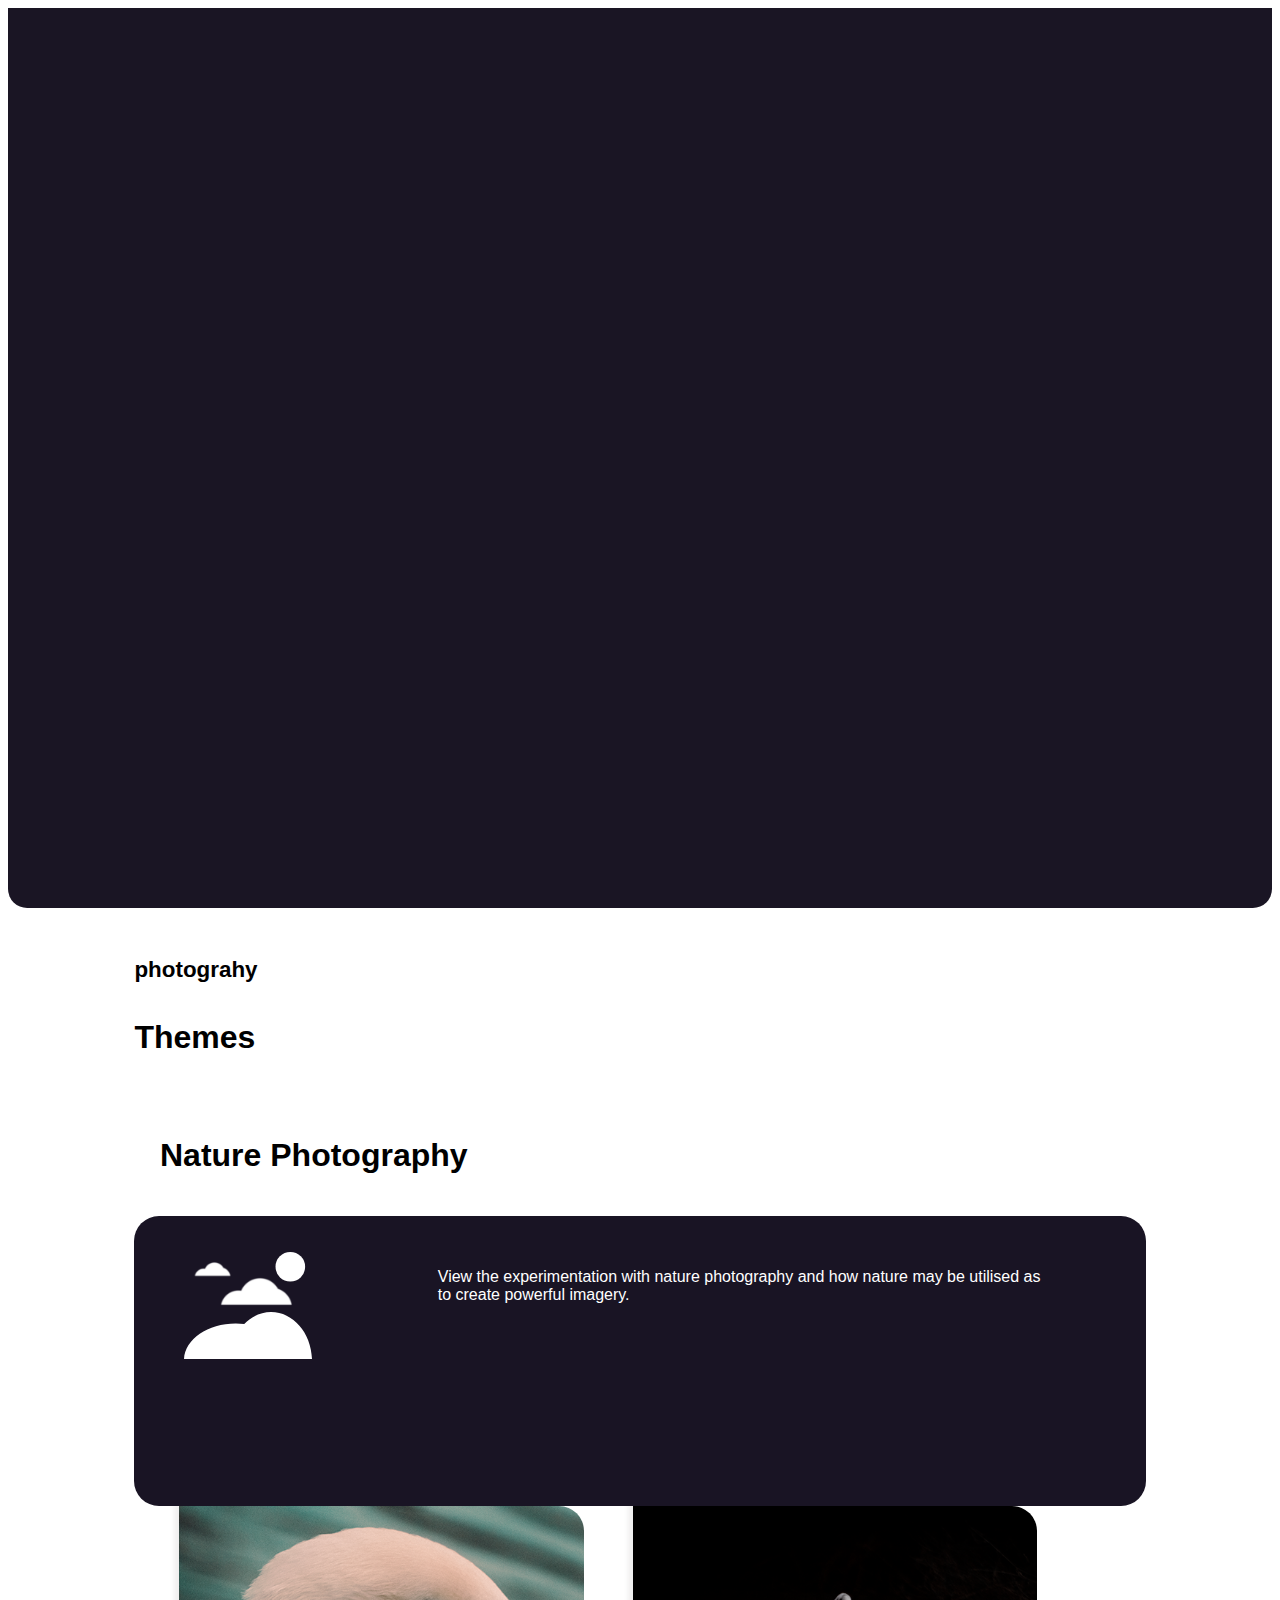
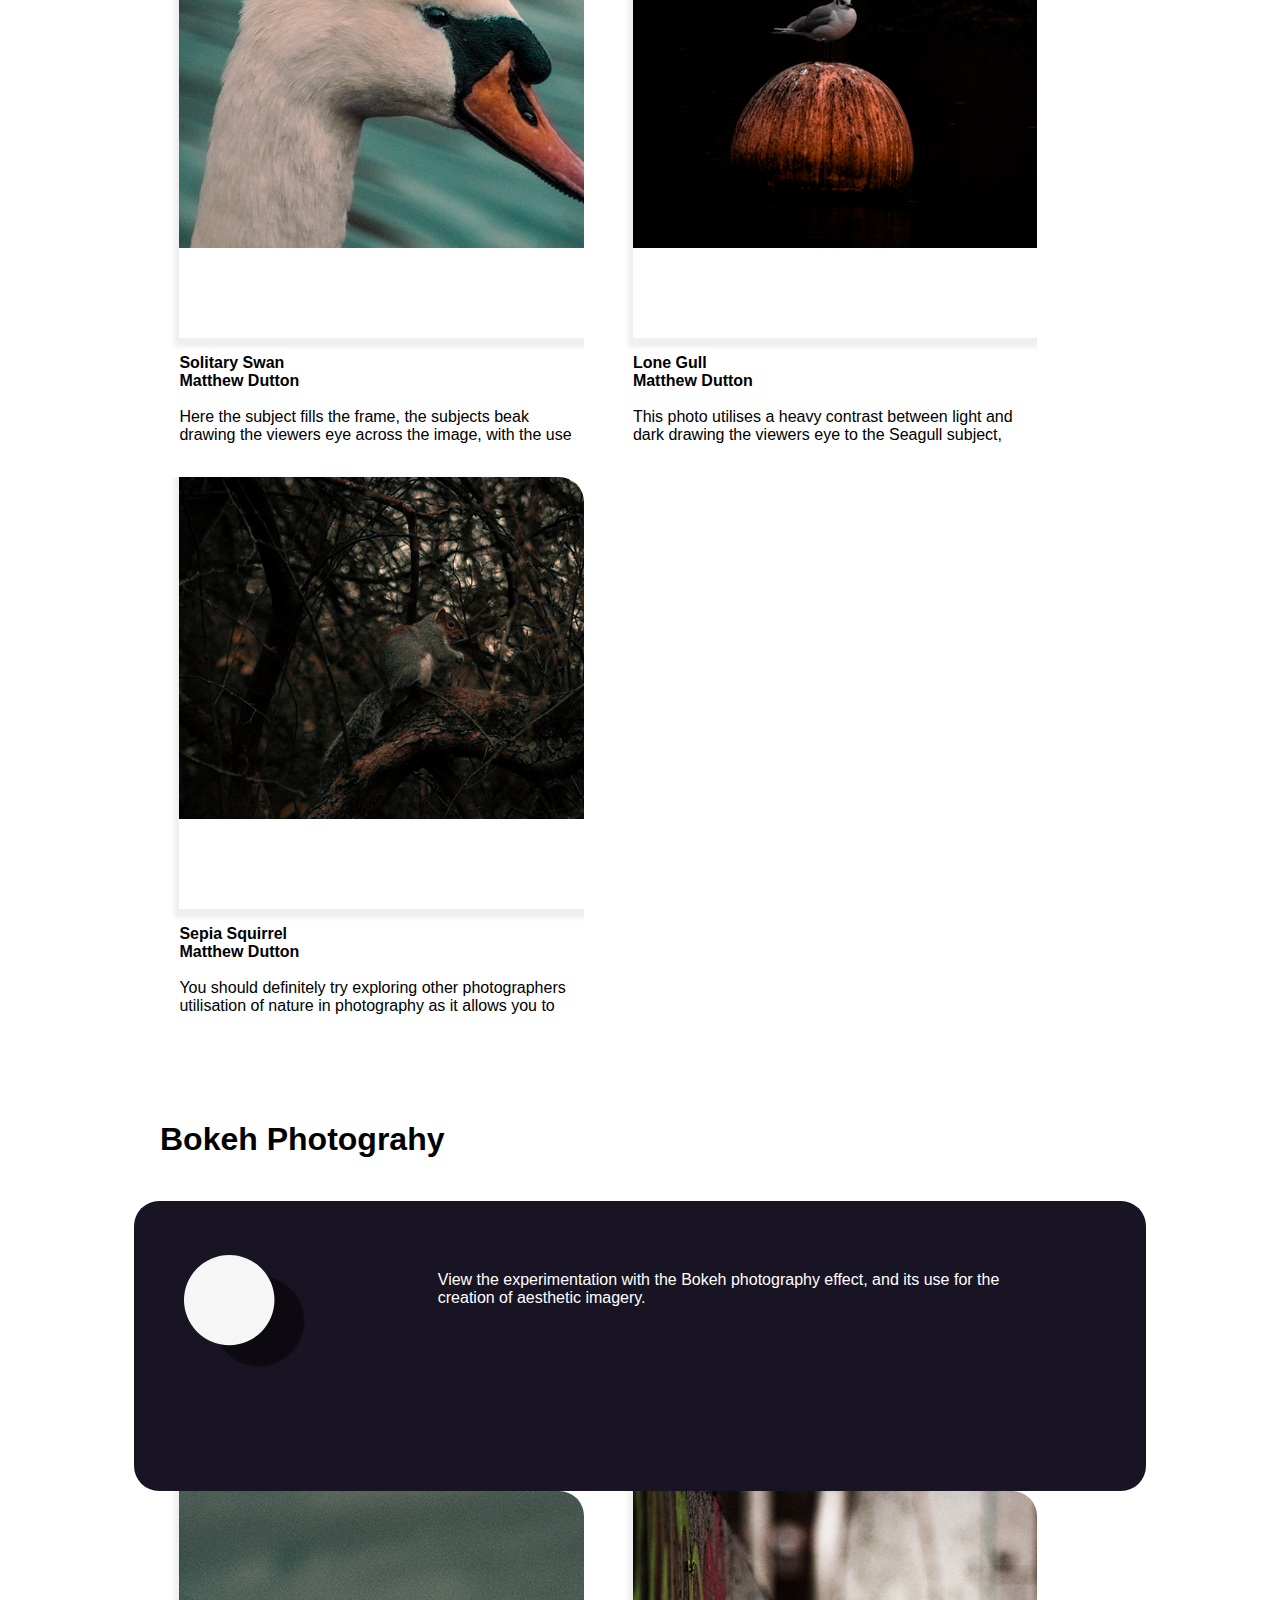
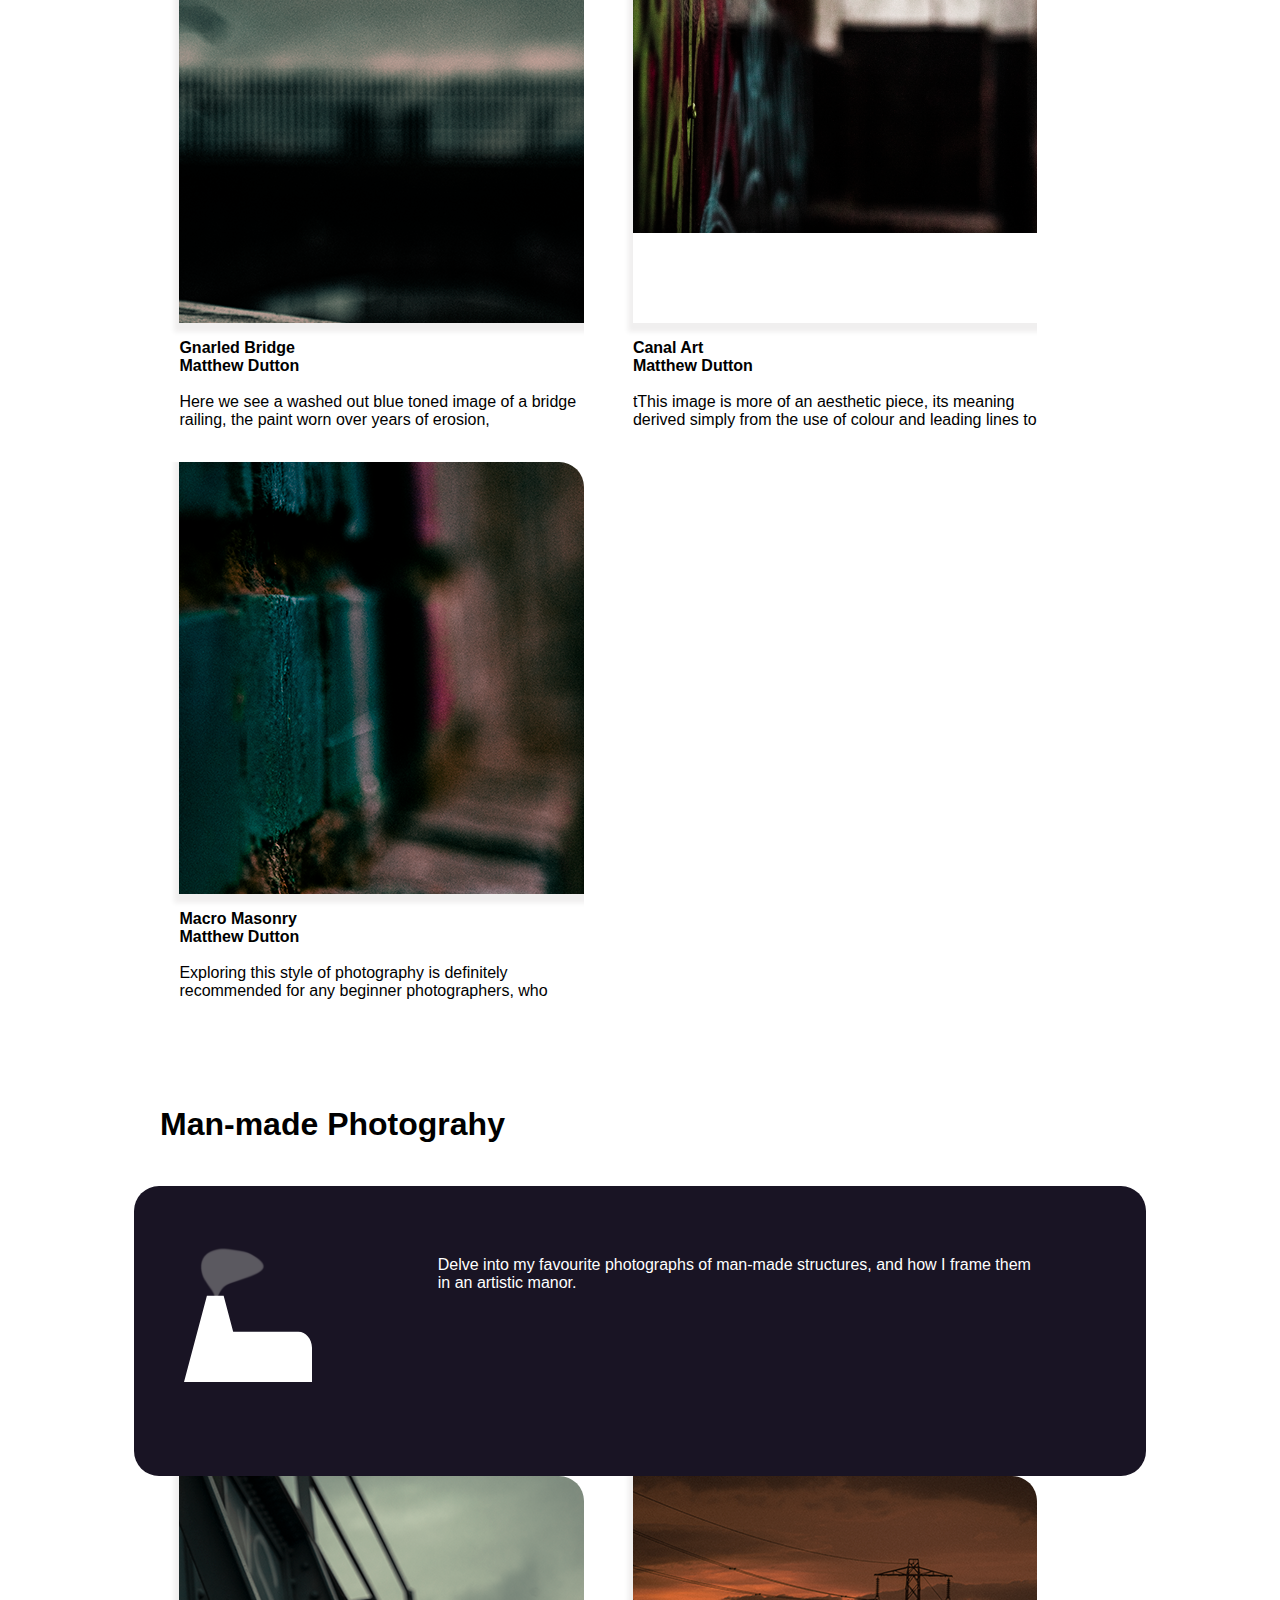
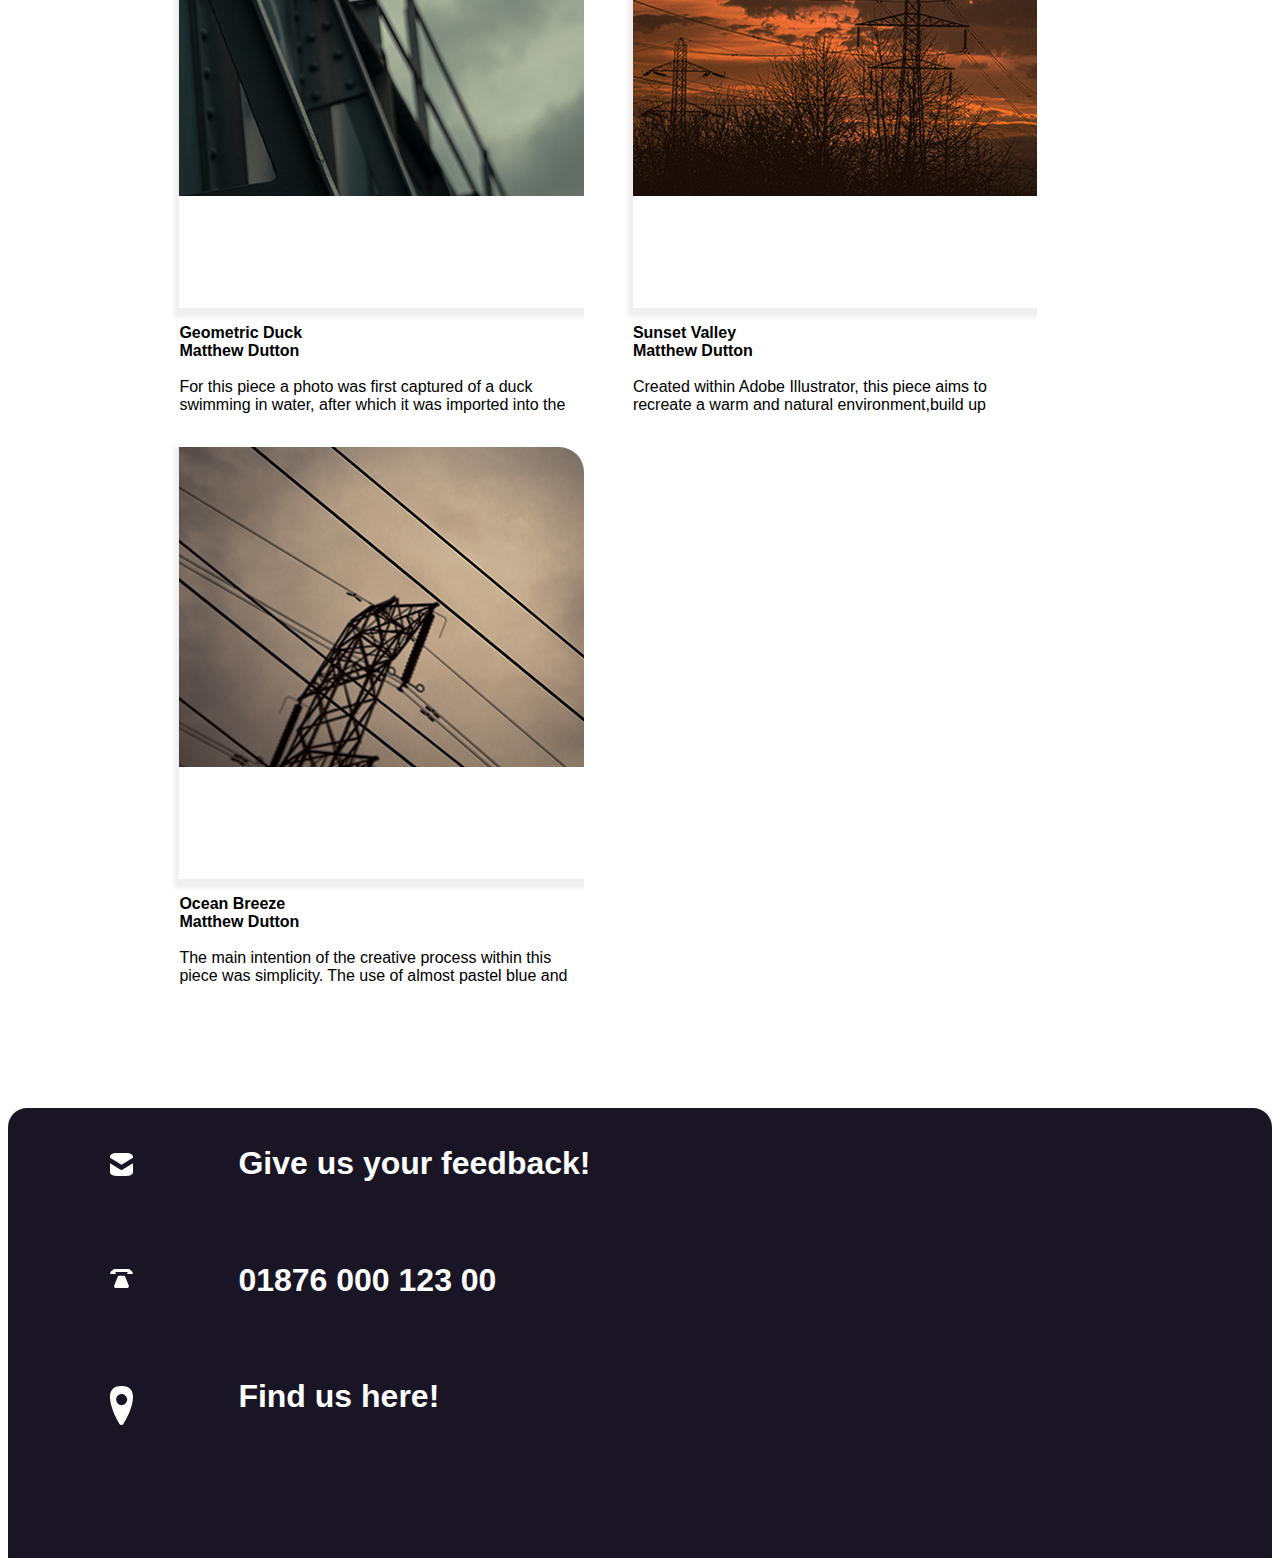
<file: Photography.html>
<!DOCTYPE html>
<html lang="en" dir="ltr">

<head>
  <meta charset="utf-8">
  <meta name="viewport" content="width=device-width, initial-scale=1.0" />
  <link rel="stylesheet" href="CSS\Style.CSS">
  <title>Photograhy</title>
  <script src="Javascript\Script.js"></script>
</head>

<body>
  <menu>
    <img class="Logo" src="Images\Icons\Logo\Light\Big\LogoLightBig.svg" alt="'Dutton Media'Logo">

        <div class="MenuButton">
          <a class="linkArea" href="Index.html"><strong>Home</strong></a>
          <a class="linkArea" href="Photography.html" style="opacity: 40%;"><strong>Photograhy</strong></a>
          <a class="linkArea" href="DigitalArt.html"><strong>Digital Art</strong></a>
          <a class="linkArea" href="Animation.html"><strong>Animation</strong></a>
          <a class="linkArea" href="About.html"><strong>About us</strong></a>
          <a class="linkArea" href="Contact.html"><strong>Contact us</strong></a>
        </div>
  </menu>



      <header>
        <h1>photos</h1>
        <p class="TagLine">Explore my <strong>PHOTOGRAPHY</strong>, and the menaing behind it!</p>
        <section class="MoveHomeHeadArt2"><div class="center2"><img src="Images\HeaderAnimations\PhotosTiltAnim\Photos0001.svg"></div></section>
      </header>



  <article>
    <section>
      <h3>photograhy</h3>
      <h2>Themes</h2>
    </section>

    <section>

<!--See 'About' for insight for more insight on the above information-->
      
      

          <br><br><br> <!--line breakers are utilised here, spacicing out content without effecting the already established margins and padding's-->
      <h4>Nature Photography</h4>
      <!It was decided to separate this by theme of photos in a single list-->
      <div class="Theme">
        <br><br>
        <div class="themeIMG">
          <img id="ArtTileScale2" src="Images\Icons\ThemeIcons\Nature\LightNature.svg" alt="Nature Theme">
        </div>
          <div class="themeTXT">
            <p>View the experimentation with nature photography and how nature may be utilised as to create powerful imagery.</p>
          </div>
      </div>
<!--overall, this acts as a submheader, repeated for each photographic theme.-->


          <section>
            <div class="ArtTile">
              <div class="ArtTimg"><img id="ArtTileScale" src="Images\Photos\Big\Animals\OBJCT_1.jpg" alt="Swan"></div>
                <div class="ArtTtext"><p><strong>Solitary Swan<br>Matthew Dutton</strong><br><br> Here the subject fills the frame, the subjects beak drawing the viewers eye across the image, with the use of soft, warm colours, projecting a sense of nostalgia, as is supported by the swans status as British iconography.
                </p></div>
              <!--the art tiles are again utilised here as they were within the Illustrations page, this time the media they're presenting being photography-->
            </div>

            <div class="ArtTile">
              <div class="ArtTimg"><img id="ArtTileScale" src="Images\Photos\Big\Animals\OBJCT_2.jpg" alt="Gull"></div>
                <div class="ArtTtext"><p><strong>Lone Gull<br>Matthew Dutton</strong><br><br> This photo utilises a heavy contrast between light and dark drawing the viewers eye to the Seagull subject, drawing connotations of isolation, projecting a sense of sadness from the subject unto the viewer.
                </p></div>
            </div>

            <div class="ArtTile">
              <div class="ArtTimg"><img id="ArtTileScale" src="Images\Photos\Big\Animals\OBJCT.jpg" alt="Squirrel"></div>
                <div class="ArtTtext"><p><strong>Sepia Squirrel<br>Matthew Dutton</strong><br><br> You should definitely try exploring other photographers utilisation of nature in photography as it allows you to experiment with framing and creation of meaning in your work.
                </p></div>
            </div>
          </section>



    <br><br><br>
  <h4>Bokeh Photograhy</h4>
      <div class="Theme">
        <br><br><br>
        <div class="themeIMG">
          <img id="ArtTileScale2" src="Images\Icons\ThemeIcons\Bokeh\LightBokeh.svg" alt="Bokeh Theme">
        </div>
          <div class="themeTXT">
            <p>View the experimentation with the Bokeh photography effect, and its use for the creation of aesthetic imagery.</p>
          </div>
      </div>




          <section>
            <div class="ArtTile">
              <div class="ArtTimg"><img id="ArtTileScale" src="Images\Photos\Big\Bokeh\OBJCT_1.jpg" alt="Triangle Duck Art"></div>
                <div class="ArtTtext"><p><strong>Gnarled Bridge<br>Matthew Dutton</strong><br><br>Here we see a washed out blue toned image of a bridge railing, the paint worn over years of erosion, communicating a sense of history with the subject, enticing the viewers imagination.
                </p></div>
            </div>

            <div class="ArtTile">
              <div class="ArtTimg"><img id="ArtTileScale" src="Images\Photos\Big\Bokeh\OBJCT_3.jpg" alt="Triangle Duck Art"></div>
                <div class="ArtTtext"><p><strong>Canal Art<br>Matthew Dutton</strong><br><br>tThis image is more of an aesthetic piece, its meaning derived simply from the use of colour and leading lines to create a visually appealing piece of photography.
                </p></div>
            </div>

            <div class="ArtTile">
              <div class="ArtTimg"><img id="ArtTileScale" src="Images\Photos\Big\Bokeh\OBJCT.jpg" alt="Triangle Duck Art"></div>
                <div class="ArtTtext"><p><strong>Macro Masonry<br>Matthew Dutton</strong><br><br> Exploring this style of photography is definitely recommended for any beginner photographers, who want to make their photography appear more Professional via a relatively easy and simple to use technique.
                </p></div>
            </div>
          </section>



    <br><br><br>
      <h4>Man-made Photograhy</h4>
      <div class="Theme">
        <br><br><br>
        <div class="themeIMG">
          <img id="ArtTileScale2" src="Images\Icons\ThemeIcons\ManMade\LightManMade.svg" alt="Man-made Theme">
        </div>
          <div class="themeTXT">
            <p>Delve into my favourite photographs of man-made structures, and how I frame them in an artistic manor.</p>
          </div>
      </div>






      <section>
        <div class="ArtTile">
          <div class="ArtTimg"><img id="ArtTileScale" src="Images\Photos\Small\ManmadeStructures\OBJCT_1.jpg" alt="Triangle Duck Art"></div>
            <div class="ArtTtext"><p><strong>Geometric Duck<br>Matthew Dutton</strong><br><br> For this piece a photo was first captured of a duck swimming in water, after which it was imported into the Adobe Illustrator application, the outline followed and filled in with the ‘Pen Tool’, creating triangles across the parts of the image containing the duck, each filled with simplified colour grabs of their respective areas, creating this abstract piece.
            </p></div>
        </div>

        <div class="ArtTile">
          <div class="ArtTimg"><img id="ArtTileScale" src="Images\Photos\Small\ManmadeStructures\OBJCT_3.jpg" alt="Triangle Duck Art"></div>
            <div class="ArtTtext"><p><strong>Sunset Valley<br>Matthew Dutton</strong><br><br> Created within Adobe Illustrator, this piece aims to recreate a warm and natural environment,build up indications of landscape, with the piece combining a juxtaposition of the calm and serenity of the Sunset subject, with the unnatural mathematical visual style of Vector Art.
            </p></div>
        </div>

        <div class="ArtTile">
          <div class="ArtTimg"><img id="ArtTileScale" src="Images\Photos\Small\ManmadeStructures\OBJCT.jpg" alt="Triangle Duck Art"></div>
            <div class="ArtTtext"><p><strong>Ocean Breeze<br>Matthew Dutton</strong><br><br> The main intention of the creative process within this piece was simplicity. The use of almost pastel blue and orange tones embellishes a sense of tranquillity and comfort unto the viewer, a window shape utilised as to create a sense of disconnect, and craving for this sense of peace.
            </p></div>
        </div>
        <br><br><br>
      </section>


    </section>
  </article>


  <br><br><br>
  <footer>
    <div class="FooterGroup">
        <a href="Contact.html"><div class="FooterICON">
        <img id="FOOTERsvg" src="Images\Icons\Footer\ContactIcons\EmailLight.svg" alt="Message Icon">
      </div></a>
      <div class="FooterText">
        <h4>Give us your feedback!</h4>
      </div>
    </div>


    <div class="FooterGroup">
        <a href="Contact.html"><div class="FooterICON">
        <img id="FOOTERsvg" src="Images\Icons\Footer\ContactIcons\TelephoneLight.svg" alt="Phone Icon">
      </div></a>
      <div class="FooterText">
        <h4>01876 000 123 00</h4>

      </div>
    </div>

    <div class="FooterGroup">
      <a href="Contact.html"><div class="FooterICON">
        <img id="FOOTERsvg" src="Images\Icons\Footer\ContactIcons\LocationLight.svg" alt="Location Icon">
      </div></a>
      <div class="FooterText">
        <h4>Find us here!</h4>

      </div>
    </div>
  </footer>
</body>

</html>
</file>
